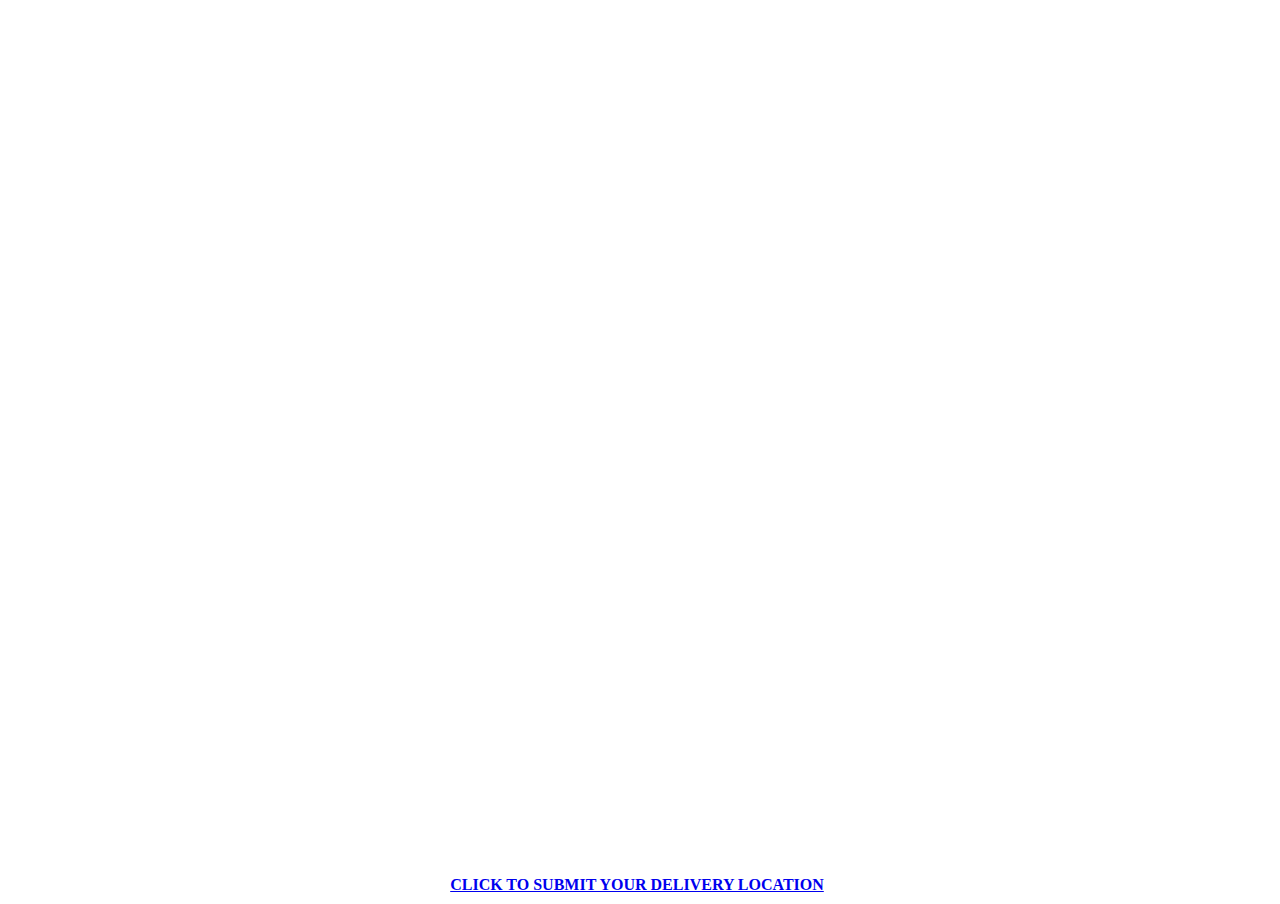
<file: index.html>
<!DOCTYPE html>
<html lang="en">
<head>
    <meta charset="UTF-8">
    <meta name="viewport" content="width=device-width, initial-scale=1.0">
    <title>Royal Caleb</title>
    <link rel="icon" href="favicon.ico" type="image/x-icon">
    <style>
        html, body {
            height: 100%;
            margin: 0;
            padding: 0;
        }

        .iframe-container {
            width: 100%;
            height: 100%;
        }

        iframe {
            width: 100%;
            height: 100%;
            border: none; /* Optional: Remove iframe border */
        }

        div.fixed {
  position: fixed;
  bottom: 0;
  right: 0;
  width: 100%;
  height: 25px;
  background-color: white;
  border: 3px solid white;

  /* Center the paragraph both horizontally and vertically */
  display: flex;
  justify-content: center;
  align-items: center;

}

div.fixed p {
  /* Additional styling for the paragraph */
  text-align: center; /* Center the text horizontally */
  margin: 0; /* Remove default margin for the paragraph */
  color: #16A34A;
}
    </style>

    <script async src="https://pagead2.googlesyndication.com/pagead/js/adsbygoogle.js?client=ca-pub-3106356182336547"
         crossorigin="anonymous"></script>

         <!-- Meta Pixel Code -->
         <script>
         !function(f,b,e,v,n,t,s)
         {if(f.fbq)return;n=f.fbq=function(){n.callMethod?
         n.callMethod.apply(n,arguments):n.queue.push(arguments)};
         if(!f._fbq)f._fbq=n;n.push=n;n.loaded=!0;n.version='2.0';
         n.queue=[];t=b.createElement(e);t.async=!0;
         t.src=v;s=b.getElementsByTagName(e)[0];
         s.parentNode.insertBefore(t,s)}(window, document,'script',
         'https://connect.facebook.net/en_US/fbevents.js');
         fbq('init', '2294078357617262');
         fbq('track', 'PageView');
         </script>
         <noscript><img height="1" width="1" style="display:none"
         src="https://www.facebook.com/tr?id=2294078357617262&ev=PageView&noscript=1"
         /></noscript>
         <!-- End Meta Pixel Code -->

         
</head>
<body>
  <!--  <h1>Enter Your Special Code</h1>

    <form id="authentication-form">
        <input type="text" id="special-code" placeholder="Special Code">
        <button type="button" id="submit-button">Submit</button>
    </form>

    <script>
        // Replace this array with your list of special codes
        let specialCodes = ['code1', 'code2', 'code3'];

        const submitButton = document.getElementById("submit-button");
        const specialCodeInput = document.getElementById("special-code");

        submitButton.addEventListener("click", function () {
            const enteredCode = specialCodeInput.value.trim();

            if (specialCodes.includes(enteredCode)) {
                // Remove the used code from the array
                specialCodes = specialCodes.filter(code => code !== enteredCode);

                // Redirect to the ticket generation page
                window.location.href = "ticketgenerator.html";
            } else {
                alert("Invalid special code. Please try again.");
            }
        });
    </script>
-->

<div class="iframe-container">
    <iframe src="https://store1301.store.link/"></iframe>
    <div class="fixed">
      <p><b><a href="map.html">CLICK TO SUBMIT YOUR DELIVERY LOCATION</a></b></p>
    </div>
</div>

</body>
</html>
</file>
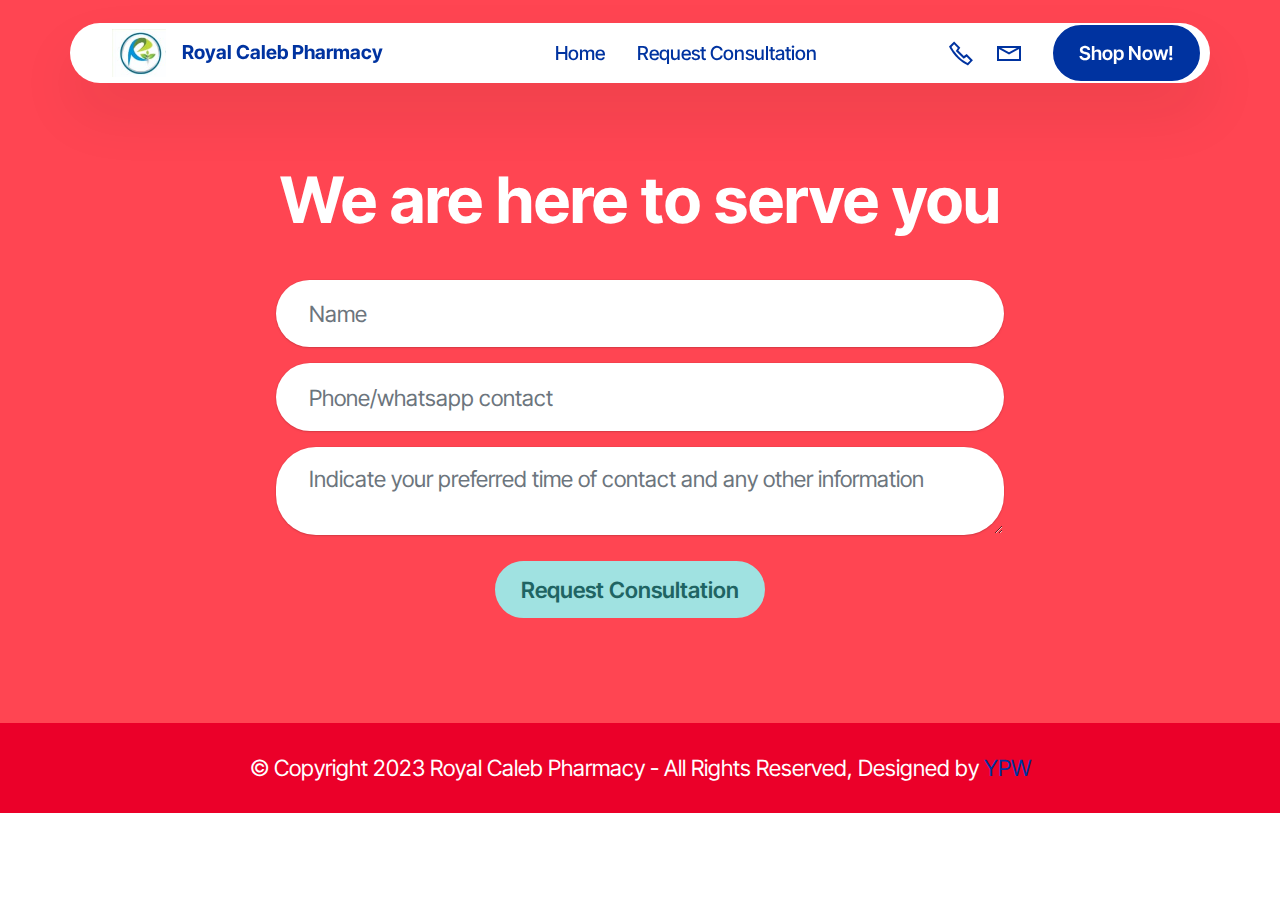
<file: consultation.html>
<!DOCTYPE html>
<html  >
<head>
  <!-- Joomla.Worpress.combinator -->
  <meta charset="UTF-8">
  <meta http-equiv="X-UA-Compatible" content="IE=edge">
  <meta name="generator" content="Mobirise v5.9.4, mobirise.com">
  <meta name="viewport" content="width=device-width, initial-scale=1, minimum-scale=1">
  <link rel="shortcut icon" href="assets/images/img-20231010-wa0003-96x84.jpg" type="image/x-icon">
  <meta name="description" content="">


  <title>Consulation</title>
  <link rel="stylesheet" href="assets/web/assets/mobirise-icons2/mobirise2.css">
  <link rel="stylesheet" href="assets/bootstrap/css/bootstrap.min.css">
  <link rel="stylesheet" href="assets/bootstrap/css/bootstrap-grid.min.css">
  <link rel="stylesheet" href="assets/bootstrap/css/bootstrap-reboot.min.css">
  <link rel="stylesheet" href="assets/dropdown/css/style.css">
  <link rel="stylesheet" href="assets/theme/css/style.css">
  <link rel="preload" href="https://fonts.googleapis.com/css?family=Inter+Tight:100,200,300,400,500,600,700,800,900,100i,200i,300i,400i,500i,600i,700i,800i,900i&display=swap" as="style" onload="this.onload=null;this.rel='stylesheet'">
  <noscript><link rel="stylesheet" href="https://fonts.googleapis.com/css?family=Inter+Tight:100,200,300,400,500,600,700,800,900,100i,200i,300i,400i,500i,600i,700i,800i,900i&display=swap"></noscript>
  <link rel="preload" as="style" href="assets/mobirise/css/mbr-additional.css"><link rel="stylesheet" href="assets/mobirise/css/mbr-additional.css" type="text/css">

  <!-- Meta Pixel Code -->
  <script>
  !function(f,b,e,v,n,t,s)
  {if(f.fbq)return;n=f.fbq=function(){n.callMethod?
  n.callMethod.apply(n,arguments):n.queue.push(arguments)};
  if(!f._fbq)f._fbq=n;n.push=n;n.loaded=!0;n.version='2.0';
  n.queue=[];t=b.createElement(e);t.async=!0;
  t.src=v;s=b.getElementsByTagName(e)[0];
  s.parentNode.insertBefore(t,s)}(window, document,'script',
  'https://connect.facebook.net/en_US/fbevents.js');
  fbq('init', '2294078357617262');
  fbq('track', 'PageView');
  </script>
  <noscript><img height="1" width="1" style="display:none"
  src="https://www.facebook.com/tr?id=2294078357617262&ev=PageView&noscript=1"
  /></noscript>
  <!-- End Meta Pixel Code -->



</head>
<body>

  <section data-bs-version="5.1" class="menu menu2 cid-tShwisQ7v4" once="menu" id="menu02-5">


	<nav class="navbar navbar-dropdown navbar-fixed-top navbar-expand-lg">
		<div class="container" style="height:60px">
			<div class="navbar-brand">
				<span class="navbar-logo">
					<a href="index.html#top">
						<img src="assets/images/img-20231010-wa0003-96x84.jpg" alt="my badge" style="height: 3rem;">
					</a>
				</span>
				<span class="navbar-caption-wrap"><a class="navbar-caption text-primary display-4" href="home.html">Royal Caleb Pharmacy</a></span>
			</div>
			<button class="navbar-toggler" type="button" data-toggle="collapse" data-bs-toggle="collapse" data-target="#navbarSupportedContent" data-bs-target="#navbarSupportedContent" aria-controls="navbarNavAltMarkup" aria-expanded="false" aria-label="Toggle navigation">
				<div class="hamburger">
					<span></span>
					<span></span>
					<span></span>
					<span></span>
				</div>
			</button>
			<div class="collapse navbar-collapse" id="navbarSupportedContent">
				<ul class="navbar-nav nav-dropdown" data-app-modern-menu="true"><li class="nav-item">
						<a class="nav-link link text-primary display-4" href=""></a>
					</li>
					<li class="nav-item">
						<a class="nav-link link text-primary display-4" href="home.html" aria-expanded="false">Home</a>
					</li>
					<li class="nav-item">
						<a class="nav-link link text-primary display-4" href="consultation.html">Request Consultation</a>
					</li></ul>
				<div class="icons-menu">
					<a class="iconfont-wrapper" href="tel:+233322001983">
						<span class="p-2 mbr-iconfont mobi-mbri-phone mobi-mbri"></span>
					</a>
					<a class="iconfont-wrapper" href="mailto:pharm.royalcaleb@gmail.com">
						<span class="p-2 mbr-iconfont mobi-mbri-letter mobi-mbri"></span>
					</a>


				</div>
				<div class="navbar-buttons mbr-section-btn"><a class="btn btn-primary display-4" href="index.html"> Shop Now!</a></div>
			</div>
		</div>
	</nav>
</section>

<section data-bs-version="5.1" class="form5 cid-tSzkXhdKOU" id="form02-6">
<br><br><br>

    <div class="container">
        <div class="mbr-section-head mb-5">
            <h3 class="mbr-section-title mbr-fonts-style align-center mb-0 display-2"><strong>We are here to serve you</strong></h3>

        </div>
        <div class="row justify-content-center mt-4">
            <div class="col-lg-8 mx-auto mbr-form" data-form-type="formoid">
                <form action="https://mobirise.eu/" method="POST" class="mbr-form form-with-styler" data-form-title="Form Name"><input type="hidden" name="email" data-form-email="true" value="WInAfp8N2MJDbP7/M549qzSPYyPz9m8L3325ntb8Bbl+WzRrrtFrbEe4Yty22iq18V58Z/RVvj7ty8PFYllrEaBhqSZ8laVe9ZdY23ahWE5LCsEuKvJLSYqPEIgmFRe4">
                    <div class="row">
                        <div hidden="hidden" data-form-alert="" class="alert alert-success col-12">Thanks for filling out the form, we will get in contact shortly!</div>
                        <div hidden="hidden" data-form-alert-danger="" class="alert alert-danger col-12">
                            Oops...! some problem!
                        </div>
                    </div>
                    <div class="dragArea row">
                        <div class="col-md col-sm-12 form-group mb-3" data-for="name">
                            <input type="text" name="name" placeholder="Name" data-form-field="name" class="form-control" value="" id="name-form02-6">
                        </div>

                        <div class="col-12 form-group mb-3" data-for="phone">
                            <input type="tel" name="phone" placeholder="Phone/whatsapp contact" data-form-field="phone" class="form-control" value="" id="phone-form02-6">
                        </div>
                        <div class="col-12 form-group mb-3" data-for="textarea">
                            <textarea name="textarea" placeholder="Indicate your preferred time of contact and any other information" data-form-field="textarea" class="form-control" id="textarea-form02-6"></textarea>
                        </div>
                        <div class="col-lg-12 col-md-12 col-sm-12 align-center mbr-section-btn"><button type="submit" class="btn btn-warning display-7">Request Consultation</button></div>
                    </div>
                </form>
            </div>
        </div>
    </div>
</section>

<section data-bs-version="5.1" class="footer4 cid-tSEtF8HZaX" once="footers" id="footer04-e">





    <div class="container">
        <div class="media-container-row align-center mbr-white">
            <div class="col-12">
                <p class="mbr-text mb-0 mbr-fonts-style display-7">
                    © Copyright 2023 Royal Caleb Pharmacy - All Rights Reserved, Designed by <a href="https://yourprofessionalwebsite.com" class="text-primary">YPW</a></p>
            </div>
        </div>
    </div>
</section><section class="display-7" style="padding: 0;align-items: center;justify-content: center;flex-wrap: wrap;    align-content: center;display: flex;position: relative;height: 0.1rem;"><a href="consultation.html" style="flex: 1 1;height: 0.1rem;position: absolute;width: 100%;z-index: 1;"><img alt="" style="height: 0.1rem;" src="[data-uri]"></a><p style="margin: 0;text-align: center;" class="display-7">&#8204;</p><a style="z-index:1" href="consultation.html"></a></section><script src="assets/bootstrap/js/bootstrap.bundle.min.js"></script>  <script src="assets/smoothscroll/smooth-scroll.js"></script>  <script src="assets/ytplayer/index.js"></script>  <script src="assets/dropdown/js/navbar-dropdown.js"></script>  <script src="assets/theme/js/script.js"></script>  <script src="assets/formoid/formoid.min.js"></script>


</body>
</html>
</file>
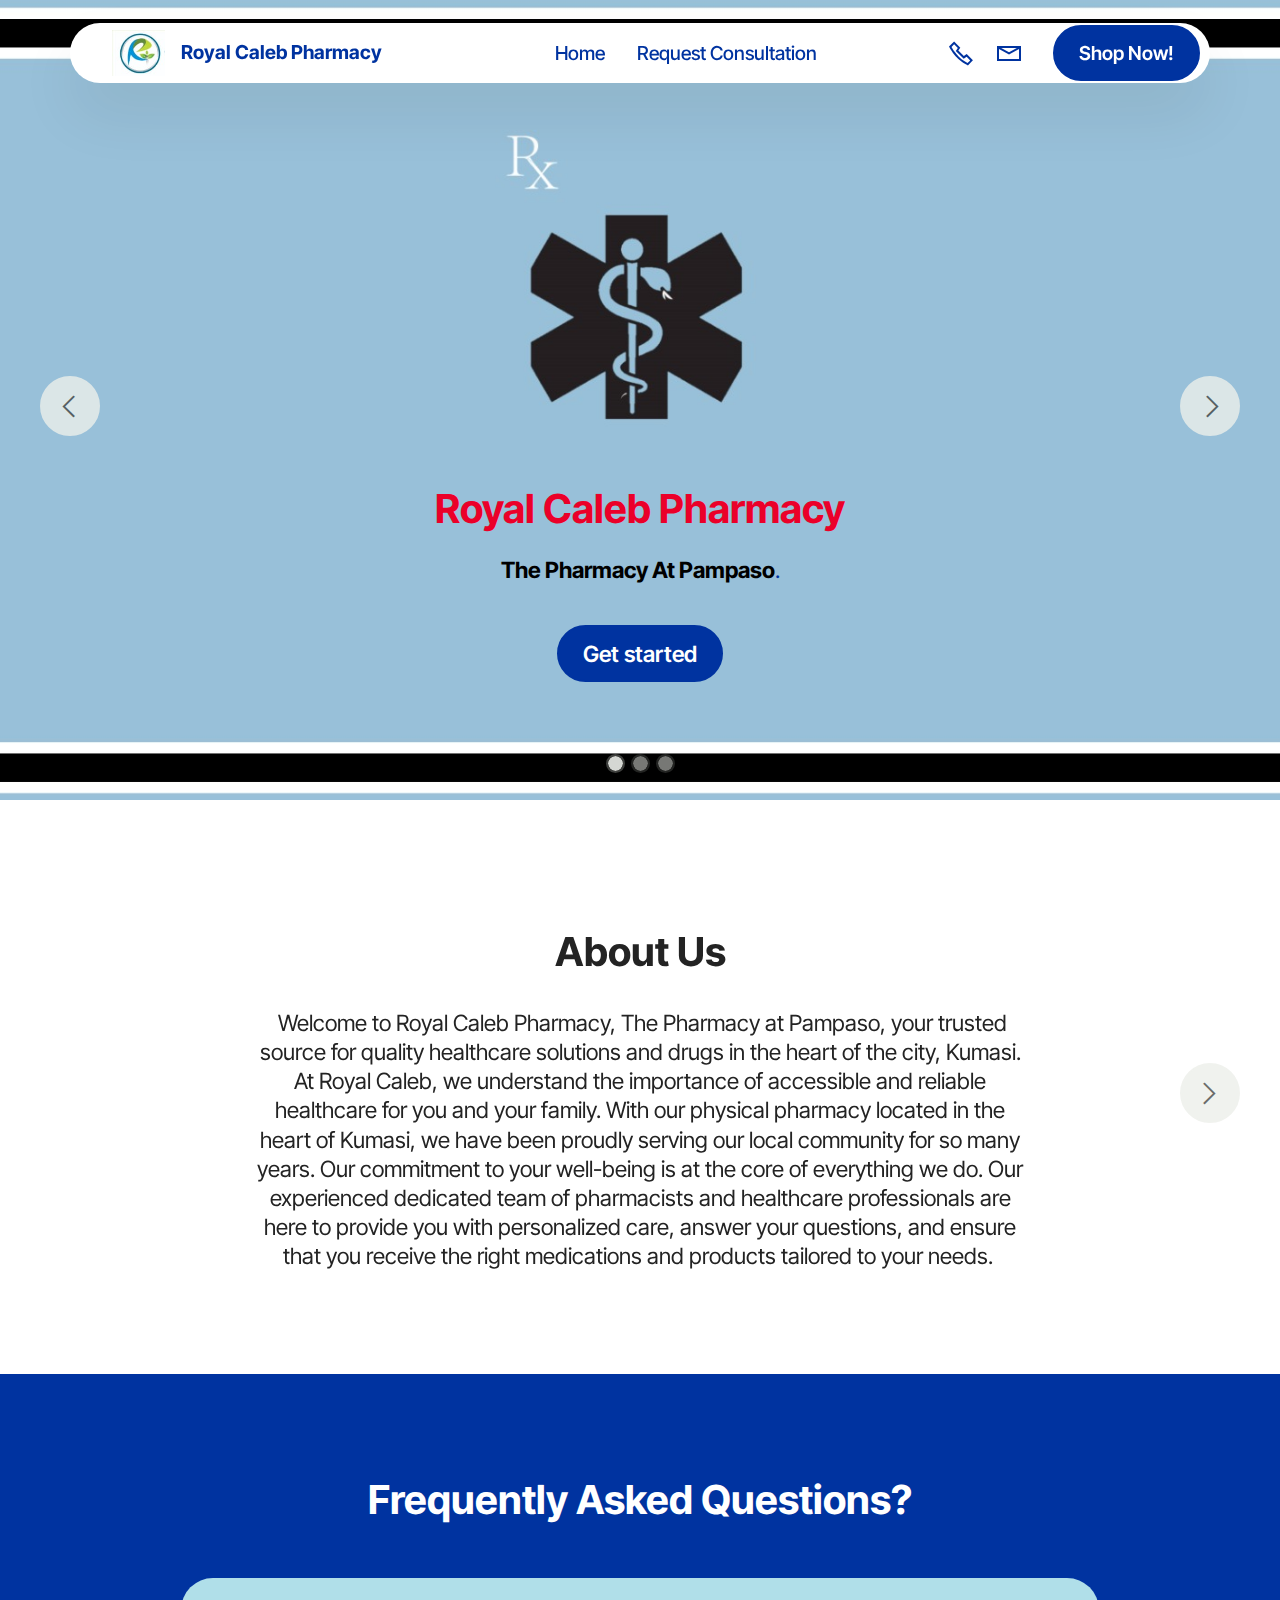
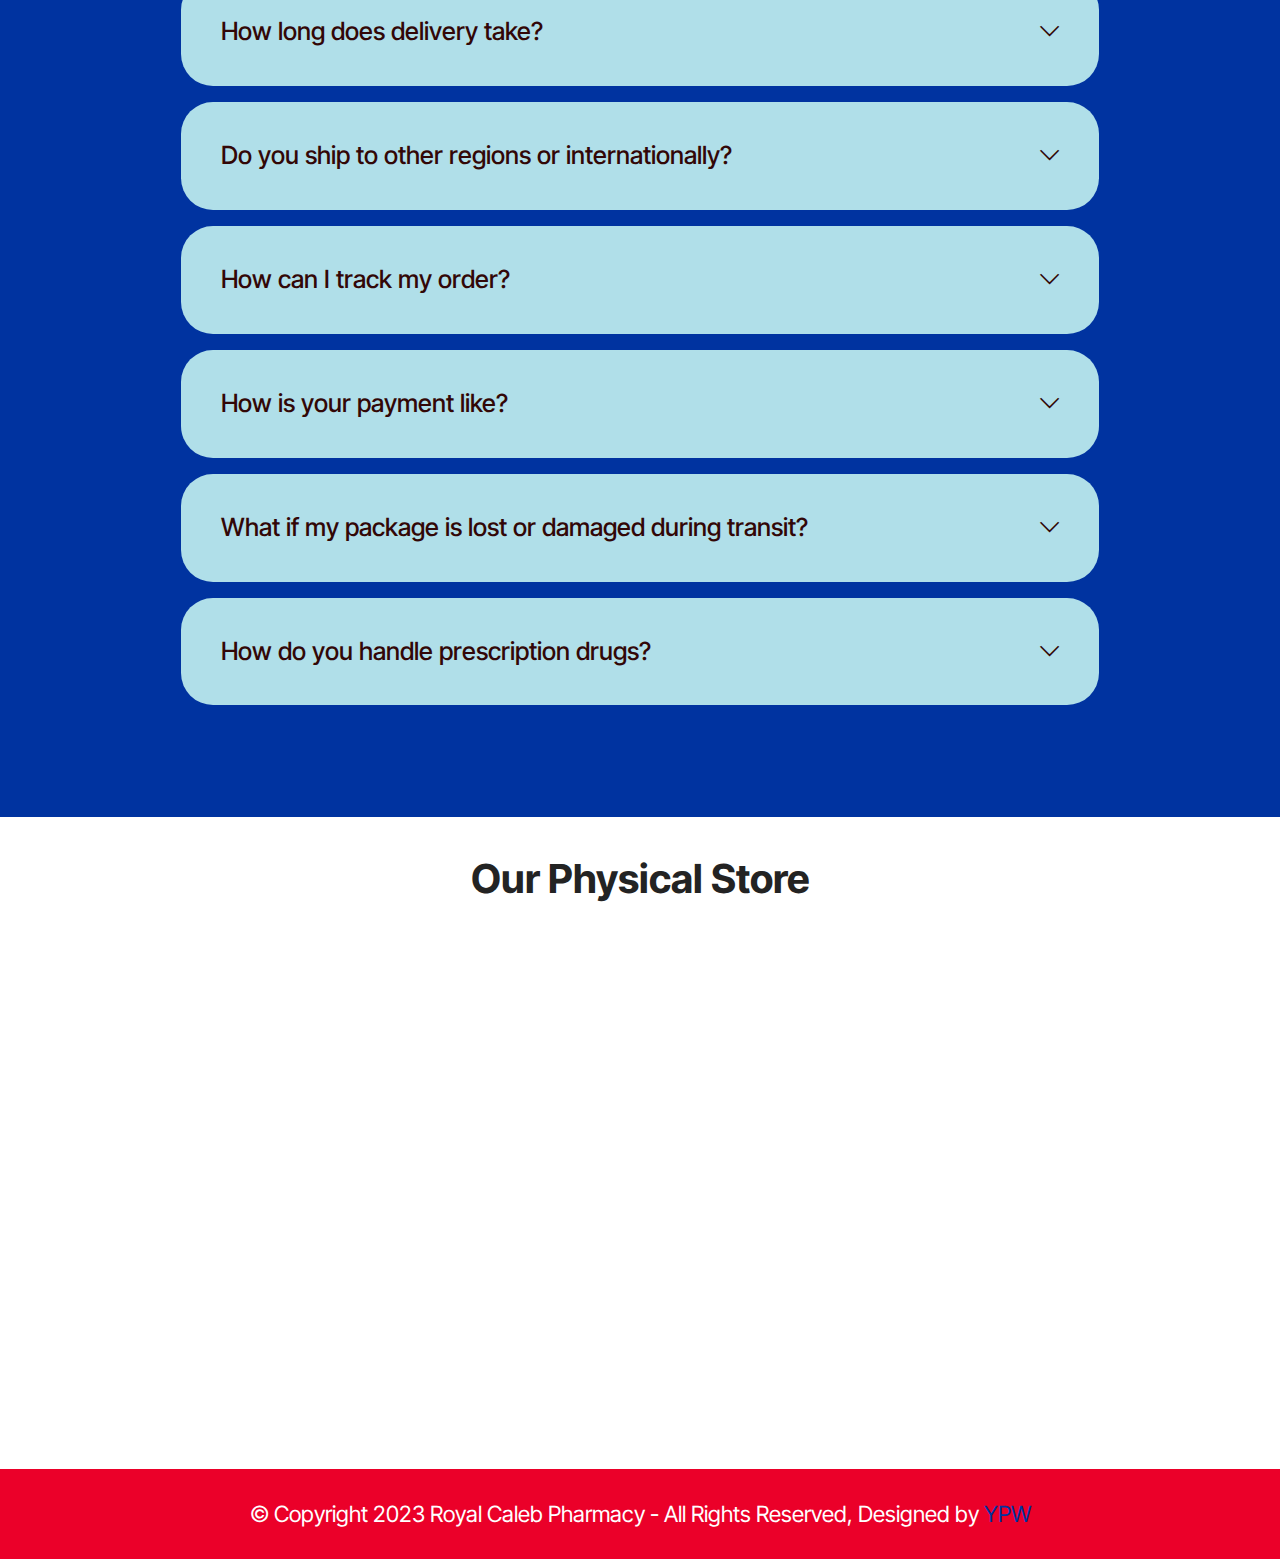
<file: home.html>
<!DOCTYPE html>
<html  >
<head>
  <!-- pointer.pointer.google-fork-lift-navigation.p -->
  <meta charset="UTF-8">
  <meta http-equiv="X-UA-Compatible" content="IE=edge">
  <meta name="generator" content="Mobirise v5.9.4, mobirise.com">
  <meta name="viewport" content="width=device-width, initial-scale=1, minimum-scale=1">
  <link rel="shortcut icon" href="assets/images/img-20231010-wa0003-96x84.jpg" type="image/x-icon">
  <meta name="description" content="">


  <title>Home</title>
  <link rel="stylesheet" href="assets/web/assets/mobirise-icons2/mobirise2.css">
  <link rel="stylesheet" href="assets/bootstrap/css/bootstrap.min.css">
  <link rel="stylesheet" href="assets/bootstrap/css/bootstrap-grid.min.css">
  <link rel="stylesheet" href="assets/bootstrap/css/bootstrap-reboot.min.css">
  <link rel="stylesheet" href="assets/dropdown/css/style.css">
  <link rel="stylesheet" href="assets/theme/css/style.css">
  <link rel="preload" href="https://fonts.googleapis.com/css?family=Inter+Tight:100,200,300,400,500,600,700,800,900,100i,200i,300i,400i,500i,600i,700i,800i,900i&display=swap" as="style" onload="this.onload=null;this.rel='stylesheet'">
  <noscript><link rel="stylesheet" href="https://fonts.googleapis.com/css?family=Inter+Tight:100,200,300,400,500,600,700,800,900,100i,200i,300i,400i,500i,600i,700i,800i,900i&display=swap"></noscript>
  <link rel="preload" as="style" href="assets/mobirise/css/mbr-additional.css"><link rel="stylesheet" href="assets/mobirise/css/mbr-additional.css" type="text/css">


  <!-- Meta Pixel Code -->
  <script>
  !function(f,b,e,v,n,t,s)
  {if(f.fbq)return;n=f.fbq=function(){n.callMethod?
  n.callMethod.apply(n,arguments):n.queue.push(arguments)};
  if(!f._fbq)f._fbq=n;n.push=n;n.loaded=!0;n.version='2.0';
  n.queue=[];t=b.createElement(e);t.async=!0;
  t.src=v;s=b.getElementsByTagName(e)[0];
  s.parentNode.insertBefore(t,s)}(window, document,'script',
  'https://connect.facebook.net/en_US/fbevents.js');
  fbq('init', '2294078357617262');
  fbq('track', 'PageView');
  </script>
  <noscript><img height="1" width="1" style="display:none"
  src="https://www.facebook.com/tr?id=2294078357617262&ev=PageView&noscript=1"
  /></noscript>
  <!-- End Meta Pixel Code -->


</head>
<body>

  <section data-bs-version="5.1" class="menu menu2 cid-tShwisQ7v4" once="menu" id="menu02-0">


	<nav class="navbar navbar-dropdown navbar-fixed-top navbar-expand-lg" >
		<div class="container" style="height:60px">
			<div class="navbar-brand">
				<span class="navbar-logo">
					<a href="home.html">
						<img src="assets/images/img-20231010-wa0003-96x84.jpg" alt="my badge" style="height: 2.9rem;">
					</a>
				</span>
				<span class="navbar-caption-wrap"><a class="navbar-caption text-primary display-4" href="home.html">Royal Caleb Pharmacy</a></span>
			</div>
			<button class="navbar-toggler" type="button" data-toggle="collapse" data-bs-toggle="collapse" data-target="#navbarSupportedContent" data-bs-target="#navbarSupportedContent" aria-controls="navbarNavAltMarkup" aria-expanded="false" aria-label="Toggle navigation">
				<div class="hamburger">
					<span></span>
					<span></span>
					<span></span>
					<span></span>
				</div>
			</button>
			<div class="collapse navbar-collapse" id="navbarSupportedContent">
				<ul class="navbar-nav nav-dropdown" data-app-modern-menu="true"><li class="nav-item">
						<a class="nav-link link text-primary display-4" href="https://mobiri.se"></a>
					</li>
					<li class="nav-item">
						<a class="nav-link link text-primary display-4" href="home.html" aria-expanded="false">Home</a>
					</li>
					<li class="nav-item">
						<a class="nav-link link text-primary display-4" href="consultation.html">Request Consultation</a>
					</li></ul>
				<div class="icons-menu">
					<a class="iconfont-wrapper" href="tel:+233322001983">
						<span class="p-2 mbr-iconfont mobi-mbri-phone mobi-mbri"></span>
					</a>
					<a class="iconfont-wrapper" href="mailto:pharm.royalcaleb@gmail.com">
						<span class="p-2 mbr-iconfont mobi-mbri-letter mobi-mbri"></span>
					</a>


				</div>
				<div class="navbar-buttons mbr-section-btn"><a class="btn btn-primary display-4" href="index.html"> Shop Now!</a></div>
			</div>
		</div>
	</nav>
</section>

<section data-bs-version="5.1" class="slider3 cid-tShwq2lwBP" id="slider03-1">

    <div class="carousel slide" id="tSEvQqowWb" data-ride="carousel" data-bs-ride="carousel" data-interval="4000" data-bs-interval="4000">
        <ol class="carousel-indicators">
            <li data-slide-to="0" data-bs-slide-to="0" class="active" data-target="#tSEvQqowWb" data-bs-target="#tSEvQqowWb"></li><li data-slide-to="1" data-bs-slide-to="1" class="" data-target="#tSEvQqowWb" data-bs-target="#tSEvQqowWb"></li><li data-slide-to="2" data-bs-slide-to="2" class="" data-target="#tSEvQqowWb" data-bs-target="#tSEvQqowWb"></li>


        </ol>
        <div class="carousel-inner">
            <div class="carousel-item slider-image item active">
                <div class="item-wrapper">
                  <!--  <img class="d-block w-100" src="assets/images/pexels-tanya-nova-4371873-3-1800x1196.jpg" alt="shopify" data-slide-to="1" data-bs-slide-to="1"> -->
                    <img class="d-block w-100" src="pampasobanner.jpg" alt="shopify" data-slide-to="1" data-bs-slide-to="1">
                    <div class="carousel-caption">
                        <h5 class="mbr-section-subtitle mbr-fonts-style mb-3 display-5"><strong>Royal Caleb Pharmacy</strong></h5>
                        <p class="mbr-section-text mbr-fonts-style mb-4 display-7"><strong style="color:black">The Pharmacy At Pampaso</strong>.</p>
                        <div class="mbr-section-btn mb-5"><a class="btn btn-primary display-7" href="index.html">Get started</a></div>
                    </div>
                </div>
            </div>
            <div class="carousel-item slider-image item">
                <div class="item-wrapper">
                  <!--  <img class="d-block w-100" src="assets/images/pexels-miguel-padrin-806427-1980x1316.jpg" alt="shopify" data-slide-to="2" data-bs-slide-to="2"> -->
                    <img class="d-block w-100" src="pampasobanner.jpg" alt="shopify" data-slide-to="2" data-bs-slide-to="2">
                    <div class="carousel-caption">
                        <h5 class="mbr-section-subtitle mbr-fonts-style mb-3 display-5"><strong>Royal Caleb Pharmacy</strong></h5>
                        <p class="mbr-section-text mbr-fonts-style mb-4 display-7"><strong style="color:black">The City's Choice Pharmacy, Where Health matters the most..</strong></p>
                        <div class="mbr-section-btn mb-5"><a class="btn btn-primary display-7" href="index.html">Get started</a></div>
                    </div>
                </div>
            </div><div class="carousel-item slider-image item">
                <div class="item-wrapper">
                    <!--<img class="d-block w-100" src="assets/images/pexels-anna-shvets-3683046-1980x1320.jpg" alt="googler" data-slide-to="3" data-bs-slide-to="3"> -->
                    <img class="d-block w-100" src="pampasobanner.jpg" alt="googler" data-slide-to="3" data-bs-slide-to="3">
                    <div class="carousel-caption">
                        <h5 class="mbr-section-subtitle mbr-fonts-style mb-3 display-5"><strong>Royal Caleb Pharmacy</strong></h5>
                        <p class="mbr-section-text mbr-fonts-style mb-4 display-7"><strong style="color:black">Your trusted community pharmacy located in the Central Business District, serving you at your convenience</strong></p>
                        <div class="mbr-section-btn mb-5"><a class="btn btn-primary display-7" href="index.html">Get started</a></div>
                    </div>
                </div>
            </div>

        </div>
        <a class="carousel-control carousel-control-prev" role="button" data-slide="prev" data-bs-slide="prev" href="#tSEvQqowWb">
            <span class="mobi-mbri mobi-mbri-arrow-prev" aria-hidden="true"></span>
            <span class="sr-only visually-hidden">Previous</span>
        </a>
        <a class="carousel-control carousel-control-next" role="button" data-slide="next" data-bs-slide="next" href="#tSEvQqowWb">
            <span class="mobi-mbri mobi-mbri-arrow-next" aria-hidden="true"></span>
            <span class="sr-only visually-hidden">Next</span>
        </a>
    </div>
</section>

<section data-bs-version="5.1" class="slider2 mbr-embla cid-tSiQg5ZecF" id="slider02-4">





	<div class="position-relative text-center">


		<div class="embla" data-skip-snaps="true" data-align="center" data-auto-play-interval="5" data-draggable="true">
			<div class="embla__viewport container-fluid">
				<div class="embla__container">
					<div class="embla__slide slider-image item active" style="margin-left: 10rem; margin-right: 10rem;">
						<div class="user">
							<div class="user_image">
								<div class="item-wrapper position-relative">
									<!--<img src="assets/images/mbr-1920x1285.jpg" alt="jekyll builder" data-slide-to="0" data-bs-slide-to="0"> -->
								</div>
							</div>
							<div class="user_text mb-4">
								<p class="mbr-fonts-style display-5">
									<strong>About Us</strong>
								</p>
							</div>
							<div class="user_name mbr-fonts-style mb-2 display-7">&nbsp;Welcome to Royal Caleb Pharmacy, The Pharmacy at Pampaso, your trusted source for quality healthcare solutions and drugs in the heart of the city, Kumasi. At Royal Caleb, we understand the importance of accessible and reliable healthcare for you and your family. With our physical pharmacy located in the heart of Kumasi, we have been proudly serving our local community for so many years. Our commitment to your well-being is at the core of everything we do. Our experienced dedicated team of pharmacists and healthcare professionals are here to provide you with personalized care, answer your questions, and ensure that you receive the right medications and products tailored to your needs.&nbsp;</div>

						</div>
					</div>
					<div class="embla__slide slider-image item" style="margin-left: 10rem; margin-right: 10rem;">
						<div class="user">
							<div class="user_image">
								<div class="item-wrapper position-relative">
									<!--<img src="assets/images/pexels-ray-piedra-2720447-1600x1067.jpg" alt="wordpress" data-slide-to="1" data-bs-slide-to="1">-->
								</div>
							</div>
							<div class="user_text mb-4">
								<p class="mbr-fonts-style display-5">
									<strong>
										Your convenience matters
									</strong>
								</p>
							</div>
							<div class="user_name mbr-fonts-style mb-2 display-7">In addition to our physical store, we have expanded our services to offer you the convenience of shopping for your healthcare essentials online through our e-commerce store. Our easy-to-navigate online store provides a wide range of pharmaceuticals, over-the counter products, cosmetics, and healthcare accessories. Whether you prefer the in-person experience or the convenience of online shopping, we have you covered.&nbsp;</div>

						</div>
					</div><div class="embla__slide slider-image item" style="margin-left: 10rem; margin-right: 10rem;">
						<div class="user">
							<div class="user_image">
								<div class="item-wrapper position-relative">
								<!--	<img src="pampaso-mission.jpg" alt="Joomla" data-slide-to="2" data-bs-slide-to="2"> -->
								</div>
							</div>
							<div class="user_text mb-4">
								<p class="mbr-fonts-style display-5">
									<strong>
										Our Mission
									</strong>
								</p>
							</div>
							<div class="user_name mbr-fonts-style mb-2 display-7">&nbsp;Our mission is to empower our community with access to top-quality medications and healthcare products. We are dedicated to promoting your health and well-being by providing expert advice, exceptional service, and a wide selection of products to meet your healthcare needs.&nbsp;</div>

						</div>
					</div><div class="embla__slide slider-image item" style="margin-left: 10rem; margin-right: 10rem;">
						<div class="user">
							<div class="user_image">
								<div class="item-wrapper position-relative">
									<!--<img src="assets/images/pexels-pixabay-208512-1600x1067.jpg" alt="Wordpress" data-slide-to="4" data-bs-slide-to="4">-->
								</div>
							</div>
							<div class="user_text mb-4">
								<p class="mbr-fonts-style display-5">
									<strong>
									Why Choose Us
									</strong>
								</p>
							</div>
							<div class="user_name mbr-fonts-style mb-2 display-7">All our products are sourced from reputable suppliers to ensure safety and efficacy. Our knowledgeable pharmacists are always ready to provide personalized advice and answer your health-related questions. In addition, you get the convenience of ordering online and having your products delivered to your doorstep, or visit our physical store for a personal touch.&nbsp;</div>

						</div>
					</div>

				</div>
			</div>
			<button class="embla__button embla__button--prev">
				<span class="mobi-mbri mobi-mbri-arrow-prev mbr-iconfont" aria-hidden="true"></span>
				<span class="sr-only visually-hidden visually-hidden visually-hidden">Previous</span>
			</button>
			<button class="embla__button embla__button--next">
				<span class="mobi-mbri mobi-mbri-arrow-next mbr-iconfont" aria-hidden="true"></span>
				<span class="sr-only visually-hidden visually-hidden visually-hidden">Next</span>
			</button>
		</div>
	</div>
</section>

<section data-bs-version="5.1" class="list1 cid-tSzoZqbvi9" id="list01-7">


	<div class="container">
		<div class="row justify-content-center">
			<div class="col-12 col-md-12 col-lg-10 m-auto">
				<div class="content">
					<div class="mbr-section-head align-left mb-5">

						<h3 class="mbr-section-title mb-2 mbr-fonts-style display-5"><strong>Frequently Asked Questions?</strong>
						</h3>
					</div>
					<div id="bootstrap-accordion_6" class="panel-group accordionStyles accordion" role="tablist" aria-multiselectable="true">
						<div class="card mb-3">
							<div class="card-header" role="tab" id="headingOne">
								<a role="button" class="panel-title collapsed" data-toggle="collapse" data-bs-toggle="collapse" data-core="" href="#collapse1_6" aria-expanded="false" aria-controls="collapse1">
									<h6 class="panel-title-edit mbr-semibold mbr-fonts-style mb-0 display-5" style="font-size:25px">How long does delivery take?
									</h6>
									<span class="sign mbr-iconfont mobi-mbri-arrow-down"></span>
								</a>
							</div>
							<div id="collapse1_6" class="panel-collapse noScroll collapse" role="tabpanel" aria-labelledby="headingOne" data-parent="#accordion" data-bs-parent="#bootstrap-accordion_6">
								<div class="panel-body">
									<p class="mbr-fonts-style panel-text display-7">If you are within Kumasi or Ashanti Region, delivery will commence as soon as you place your order, unless you purchase out of working hours, in which case delivery will commence the next working day. The delivery time will depend on the distance you are away from our physical store. On our store page, after placing your order, click to submit your delivery location. Your distance from our store will be estimated in miles for you, and an estimated delivery cost will also be estimated for you.&nbsp;</p>
								</div>
							</div>
						</div>
						<div class="card mb-3">
							<div class="card-header" role="tab" id="headingOne">
								<a role="button" class="panel-title collapsed" data-toggle="collapse" data-bs-toggle="collapse" data-core="" href="#collapse2_6" aria-expanded="false" aria-controls="collapse2">
									<h6 class="panel-title-edit mbr-semibold mbr-fonts-style mb-0 display-5" style="font-size:25px">Do you ship to other regions or internationally?
									</h6>
									<span class="sign mbr-iconfont mobi-mbri-arrow-down"></span>
								</a>
							</div>
							<div id="collapse2_6" class="panel-collapse noScroll collapse" role="tabpanel" aria-labelledby="headingOne" data-parent="#accordion" data-bs-parent="#bootstrap-accordion_6">
								<div class="panel-body">
									<p class="mbr-fonts-style panel-text display-7">
										Yes we do offer delivery/shipping out of our city or region. Incase you order out of Kumasi, we will contact you and make arrangements on how you may get your order. We do not offer delivery estimates on our site for shipping out of Kumasi, we will discuss those with you, and customize the cost to suit your budget.&nbsp;</p>
								</div>
							</div>
						</div>
						<div class="card mb-3">
							<div class="card-header" role="tab" id="headingOne">
								<a role="button" class="panel-title collapsed" data-toggle="collapse" data-bs-toggle="collapse" data-core="" href="#collapse3_6" aria-expanded="false" aria-controls="collapse3">
									<h6 class="panel-title-edit mbr-semibold mbr-fonts-style mb-0 display-5" style="font-size:25px">How can I track my order?
									</h6>
									<span class="sign mbr-iconfont mobi-mbri-arrow-down"></span>
								</a>
							</div>
							<div id="collapse3_6" class="panel-collapse noScroll collapse" role="tabpanel" aria-labelledby="headingOne" data-parent="#accordion" data-bs-parent="#bootstrap-accordion_6">
								<div class="panel-body">
									<p class="mbr-fonts-style panel-text display-7">
										We offer a very personalized online shopping experience, that is why we receive your order in whatsApp, so you can chat with the salesperson in real time. At any time when your order, you can always send a whatsApp to find out your delivery status.&nbsp;</p>
								</div>
							</div>
						</div>
						<div class="card mb-3">
							<div class="card-header" role="tab" id="headingOne">
								<a role="button" class="panel-title collapsed" data-toggle="collapse" data-bs-toggle="collapse" data-core="" href="#collapse4_6" aria-expanded="false" aria-controls="collapse4">
									<h6 class="panel-title-edit mbr-semibold mbr-fonts-style mb-0 display-5" style="font-size:25px">How is your payment like?
									</h6>
									<span class="sign mbr-iconfont mobi-mbri-arrow-down"></span>
								</a>
							</div>
							<div id="collapse4_6" class="panel-collapse noScroll collapse" role="tabpanel" aria-labelledby="headingOne" data-parent="#accordion" data-bs-parent="#bootstrap-accordion_6">
								<div class="panel-body">
									<p class="mbr-fonts-style panel-text display-7">
										For known customers, we may offer payment on delivery. Where a customer is new to our brand, we request payment through any of our payment channels before order processing.&nbsp;</p>
								</div>
							</div>
						</div>
						<div class="card mb-3">
							<div class="card-header" role="tab" id="headingOne">
								<a role="button" class="panel-title collapsed" data-toggle="collapse" data-bs-toggle="collapse" data-core="" href="#collapse5_6" aria-expanded="false" aria-controls="collapse5">
									<h6 class="panel-title-edit mbr-semibold mbr-fonts-style mb-0 display-5" style="font-size:25px">What if my package is lost or damaged during transit?
									</h6>
									<span class="sign mbr-iconfont mobi-mbri-arrow-down"></span>
								</a>
							</div>
							<div id="collapse5_6" class="panel-collapse noScroll collapse" role="tabpanel" aria-labelledby="headingOne" data-parent="#accordion" data-bs-parent="#bootstrap-accordion_6">
								<div class="panel-body">
									<p class="mbr-fonts-style panel-text display-7">
										Customers bear no cost in a situation their package do not reach them, both the item cost and delivery cost will be refunded where the customer has already made payment. Where the package or item is defective or not as specified by customer, we will arrange for the return and the refund will be made.&nbsp;</p>
								</div>
							</div>
						</div>
						<div class="card mb-3">
							<div class="card-header" role="tab" id="headingOne">
								<a role="button" class="panel-title collapsed" data-toggle="collapse" data-bs-toggle="collapse" data-core="" href="#collapse6_6" aria-expanded="false" aria-controls="collapse6">
									<h6 class="panel-title-edit mbr-semibold mbr-fonts-style mb-0 display-5" style="font-size:25px">How do you handle prescription drugs?
									</h6>
									<span class="sign mbr-iconfont mobi-mbri-arrow-down"></span>
								</a>
							</div>
							<div id="collapse6_6" class="panel-collapse noScroll collapse" role="tabpanel" aria-labelledby="headingOne" data-parent="#accordion" data-bs-parent="#bootstrap-accordion_6">
								<div class="panel-body">
									<p class="mbr-fonts-style panel-text display-7">We do have most prescription drugs in stock, we however do not display prescription drugs on our online store. In order to be able to purchase prescription drugs, we need to verify that, you indeed have a prescription. On the store page, go to the menu and select prescription drugs, a form will then be opened. On the form, input the necessary details and attach a very clear picture taken with your phone or scanned with a scanner. Our salesperson will then contact you and process your order.&nbsp;</p>
								</div>
							</div>
						</div>
					</div>
				</div>
			</div>
		</div>
	</div>
</section>

<section data-bs-version="5.1" class="map1 cid-tSEuG66ssm" id="map01-f">



	<div class="container">
		<div class="row justify-content-center">
			<div class="col-12 content-head">
				<div class="mbr-section-head mb-5">
					<h3 class="mbr-section-title mbr-fonts-style align-center mb-0 display-5">
						<strong>Our Physical Store</strong></h3>

				</div>
			</div>
		</div>
		<div class="google-map"><iframe frameborder="0" style="border:0" src="https://www.google.com/maps/embed?pb=!1m17!1m12!1m3!1d3962.5949154291857!2d-1.6267539263086745!3d6.696988321125633!2m3!1f0!2f0!3f0!3m2!1i1024!2i768!4f13.1!3m2!1m1!2zNsKwNDEnNDkuMSJOIDHCsDM3JzI3LjAiVw!5e0!3m2!1sen!2sgh!4v1697276244815!5m2!1sen!2sgh" allowfullscreen=""></iframe></div>
	</div>
</section>

<section data-bs-version="5.1" class="footer4 cid-tSEtF8HZaX" once="footers" id="footer04-e">





    <div class="container">
        <div class="media-container-row align-center mbr-white">
            <div class="col-12">
                <p class="mbr-text mb-0 mbr-fonts-style display-7">
                    © Copyright 2023 Royal Caleb Pharmacy - All Rights Reserved, Designed by <a href="https://yourprofessionalwebsite.com" class="text-primary">YPW</a></p>
            </div>
        </div>
    </div>
</section><section class="display-7" style="padding: 0;align-items: center;justify-content: center;flex-wrap: wrap;    align-content: center;display: flex;position: relative;height: 0.1rem;"><a href="home.html" style="flex: 1 1;height: 0.1rem;position: absolute;width: 100%;z-index: 1;"><img alt="" style="height: 0.1rem;" src="[data-uri]"></a><p style="margin: 0;text-align: center;" class="display-7">&#8204;</p><a style="z-index:1" href="home.html"> </a></section><script src="assets/bootstrap/js/bootstrap.bundle.min.js"></script>  <script src="assets/smoothscroll/smooth-scroll.js"></script>  <script src="assets/ytplayer/index.js"></script>  <script src="assets/dropdown/js/navbar-dropdown.js"></script>  <script src="assets/embla/embla.min.js"></script>  <script src="assets/embla/script.js"></script>  <script src="assets/mbr-switch-arrow/mbr-switch-arrow.js"></script>  <script src="assets/theme/js/script.js"></script>


</body>
</html>
</file>
<file: assets/web/assets/mobirise-icons2/mobirise2.css>
@font-face {
  font-family: 'Moririse2';
  font-display: swap;
  src:  url('mobirise2.eot?f2bix4');
  src:  url('mobirise2.eot?f2bix4#iefix') format('embedded-opentype'),
    url('mobirise2.ttf?f2bix4') format('truetype'),
    url('mobirise2.woff?f2bix4') format('woff'),
    url('mobirise2.svg?f2bix4#mobirise2') format('svg');
  font-weight: normal;
  font-style: normal;
}

[class^="mobi-"], [class*=" mobi-"] {
  /* use !important to prevent issues with browser extensions that change fonts */
  font-family: 'Moririse2' !important;
  speak: none;
  font-style: normal;
  font-weight: normal;
  font-variant: normal;
  text-transform: none;
  line-height: 1;

  /* Better Font Rendering =========== */
  -webkit-font-smoothing: antialiased;
  -moz-osx-font-smoothing: grayscale;
}

.mobi-mbri-add-submenu:before {
  content: "\e900";
}
.mobi-mbri-alert:before {
  content: "\e901";
}
.mobi-mbri-align-center:before {
  content: "\e902";
}
.mobi-mbri-align-justify:before {
  content: "\e903";
}
.mobi-mbri-align-left:before {
  content: "\e904";
}
.mobi-mbri-align-right:before {
  content: "\e905";
}
.mobi-mbri-android:before {
  content: "\e906";
}
.mobi-mbri-apple:before {
  content: "\e907";
}
.mobi-mbri-arrow-down:before {
  content: "\e908";
}
.mobi-mbri-arrow-next:before {
  content: "\e909";
}
.mobi-mbri-arrow-prev:before {
  content: "\e90a";
}
.mobi-mbri-arrow-up:before {
  content: "\e90b";
}
.mobi-mbri-bold:before {
  content: "\e90c";
}
.mobi-mbri-bookmark:before {
  content: "\e90d";
}
.mobi-mbri-bootstrap:before {
  content: "\e90e";
}
.mobi-mbri-briefcase:before {
  content: "\e90f";
}
.mobi-mbri-browse:before {
  content: "\e910";
}
.mobi-mbri-bulleted-list:before {
  content: "\e911";
}
.mobi-mbri-calendar:before {
  content: "\e912";
}
.mobi-mbri-camera:before {
  content: "\e913";
}
.mobi-mbri-cart-add:before {
  content: "\e914";
}
.mobi-mbri-cart-full:before {
  content: "\e915";
}
.mobi-mbri-cash:before {
  content: "\e916";
}
.mobi-mbri-change-style:before {
  content: "\e917";
}
.mobi-mbri-chat:before {
  content: "\e918";
}
.mobi-mbri-clock:before {
  content: "\e919";
}
.mobi-mbri-close:before {
  content: "\e91a";
}
.mobi-mbri-cloud:before {
  content: "\e91b";
}
.mobi-mbri-code:before {
  content: "\e91c";
}
.mobi-mbri-contact-form:before {
  content: "\e91d";
}
.mobi-mbri-credit-card:before {
  content: "\e91e";
}
.mobi-mbri-cursor-click:before {
  content: "\e91f";
}
.mobi-mbri-cust-feedback:before {
  content: "\e920";
}
.mobi-mbri-database:before {
  content: "\e921";
}
.mobi-mbri-delivery:before {
  content: "\e922";
}
.mobi-mbri-desktop:before {
  content: "\e923";
}
.mobi-mbri-devices:before {
  content: "\e924";
}
.mobi-mbri-down:before {
  content: "\e925";
}
.mobi-mbri-download-2:before {
  content: "\e926";
}
.mobi-mbri-download:before {
  content: "\e927";
}
.mobi-mbri-drag-n-drop-2:before {
  content: "\e928";
}
.mobi-mbri-drag-n-drop:before {
  content: "\e929";
}
.mobi-mbri-edit-2:before {
  content: "\e92a";
}
.mobi-mbri-edit:before {
  content: "\e92b";
}
.mobi-mbri-error:before {
  content: "\e92c";
}
.mobi-mbri-extension:before {
  content: "\e92d";
}
.mobi-mbri-features:before {
  content: "\e92e";
}
.mobi-mbri-file:before {
  content: "\e92f";
}
.mobi-mbri-flag:before {
  content: "\e930";
}
.mobi-mbri-folder:before {
  content: "\e931";
}
.mobi-mbri-gift:before {
  content: "\e932";
}
.mobi-mbri-github:before {
  content: "\e933";
}
.mobi-mbri-globe-2:before {
  content: "\e934";
}
.mobi-mbri-globe:before {
  content: "\e935";
}
.mobi-mbri-growing-chart:before {
  content: "\e936";
}
.mobi-mbri-hearth:before {
  content: "\e937";
}
.mobi-mbri-help:before {
  content: "\e938";
}
.mobi-mbri-home:before {
  content: "\e939";
}
.mobi-mbri-hot-cup:before {
  content: "\e93a";
}
.mobi-mbri-idea:before {
  content: "\e93b";
}
.mobi-mbri-image-gallery:before {
  content: "\e93c";
}
.mobi-mbri-image-slider:before {
  content: "\e93d";
}
.mobi-mbri-info:before {
  content: "\e93e";
}
.mobi-mbri-italic:before {
  content: "\e93f";
}
.mobi-mbri-key:before {
  content: "\e940";
}
.mobi-mbri-laptop:before {
  content: "\e941";
}
.mobi-mbri-layers:before {
  content: "\e942";
}
.mobi-mbri-left-right:before {
  content: "\e943";
}
.mobi-mbri-left:before {
  content: "\e944";
}
.mobi-mbri-letter:before {
  content: "\e945";
}
.mobi-mbri-like:before {
  content: "\e946";
}
.mobi-mbri-link:before {
  content: "\e947";
}
.mobi-mbri-lock:before {
  content: "\e948";
}
.mobi-mbri-login:before {
  content: "\e949";
}
.mobi-mbri-logout:before {
  content: "\e94a";
}
.mobi-mbri-magic-stick:before {
  content: "\e94b";
}
.mobi-mbri-map-pin:before {
  content: "\e94c";
}
.mobi-mbri-menu:before {
  content: "\e94d";
}
.mobi-mbri-mobile-2:before {
  content: "\e94e";
}
.mobi-mbri-mobile-horizontal:before {
  content: "\e94f";
}
.mobi-mbri-mobile:before {
  content: "\e950";
}
.mobi-mbri-mobirise:before {
  content: "\e951";
}
.mobi-mbri-more-horizontal:before {
  content: "\e952";
}
.mobi-mbri-more-vertical:before {
  content: "\e953";
}
.mobi-mbri-music:before {
  content: "\e954";
}
.mobi-mbri-new-file:before {
  content: "\e955";
}
.mobi-mbri-numbered-list:before {
  content: "\e956";
}
.mobi-mbri-opened-folder:before {
  content: "\e957";
}
.mobi-mbri-pages:before {
  content: "\e958";
}
.mobi-mbri-paper-plane:before {
  content: "\e959";
}
.mobi-mbri-paperclip:before {
  content: "\e95a";
}
.mobi-mbri-phone:before {
  content: "\e95b";
}
.mobi-mbri-photo:before {
  content: "\e95c";
}
.mobi-mbri-photos:before {
  content: "\e95d";
}
.mobi-mbri-pin:before {
  content: "\e95e";
}
.mobi-mbri-play:before {
  content: "\e95f";
}
.mobi-mbri-plus:before {
  content: "\e960";
}
.mobi-mbri-preview:before {
  content: "\e961";
}
.mobi-mbri-print:before {
  content: "\e962";
}
.mobi-mbri-protect:before {
  content: "\e963";
}
.mobi-mbri-question:before {
  content: "\e964";
}
.mobi-mbri-quote-left:before {
  content: "\e965";
}
.mobi-mbri-quote-right:before {
  content: "\e966";
}
.mobi-mbri-redo:before {
  content: "\e967";
}
.mobi-mbri-refresh:before {
  content: "\e968";
}
.mobi-mbri-responsive-2:before {
  content: "\e969";
}
.mobi-mbri-responsive:before {
  content: "\e96a";
}
.mobi-mbri-right:before {
  content: "\e96b";
}
.mobi-mbri-rocket:before {
  content: "\e96c";
}
.mobi-mbri-sad-face:before {
  content: "\e96d";
}
.mobi-mbri-sale:before {
  content: "\e96e";
}
.mobi-mbri-save:before {
  content: "\e96f";
}
.mobi-mbri-search:before {
  content: "\e970";
}
.mobi-mbri-setting-2:before {
  content: "\e971";
}
.mobi-mbri-setting-3:before {
  content: "\e972";
}
.mobi-mbri-setting:before {
  content: "\e973";
}
.mobi-mbri-share:before {
  content: "\e974";
}
.mobi-mbri-shopping-bag:before {
  content: "\e975";
}
.mobi-mbri-shopping-basket:before {
  content: "\e976";
}
.mobi-mbri-shopping-cart:before {
  content: "\e977";
}
.mobi-mbri-sites:before {
  content: "\e978";
}
.mobi-mbri-smile-face:before {
  content: "\e979";
}
.mobi-mbri-speed:before {
  content: "\e97a";
}
.mobi-mbri-star:before {
  content: "\e97b";
}
.mobi-mbri-success:before {
  content: "\e97c";
}
.mobi-mbri-sun:before {
  content: "\e97d";
}
.mobi-mbri-sun2:before {
  content: "\e97e";
}
.mobi-mbri-tablet-vertical:before {
  content: "\e97f";
}
.mobi-mbri-tablet:before {
  content: "\e980";
}
.mobi-mbri-target:before {
  content: "\e981";
}
.mobi-mbri-timer:before {
  content: "\e982";
}
.mobi-mbri-to-ftp:before {
  content: "\e983";
}
.mobi-mbri-to-local-drive:before {
  content: "\e984";
}
.mobi-mbri-touch-swipe:before {
  content: "\e985";
}
.mobi-mbri-touch:before {
  content: "\e986";
}
.mobi-mbri-trash:before {
  content: "\e987";
}
.mobi-mbri-underline:before {
  content: "\e988";
}
.mobi-mbri-undo:before {
  content: "\e989";
}
.mobi-mbri-unlink:before {
  content: "\e98a";
}
.mobi-mbri-unlock:before {
  content: "\e98b";
}
.mobi-mbri-up-down:before {
  content: "\e98c";
}
.mobi-mbri-up:before {
  content: "\e98d";
}
.mobi-mbri-update:before {
  content: "\e98e";
}
.mobi-mbri-upload-2:before {
  content: "\e98f";
}
.mobi-mbri-upload:before {
  content: "\e990";
}
.mobi-mbri-user-2:before {
  content: "\e991";
}
.mobi-mbri-user:before {
  content: "\e992";
}
.mobi-mbri-users:before {
  content: "\e993";
}
.mobi-mbri-video-play:before {
  content: "\e994";
}
.mobi-mbri-video:before {
  content: "\e995";
}
.mobi-mbri-watch:before {
  content: "\e996";
}
.mobi-mbri-website-theme-2:before {
  content: "\e997";
}
.mobi-mbri-website-theme:before {
  content: "\e998";
}
.mobi-mbri-wifi:before {
  content: "\e999";
}
.mobi-mbri-windows:before {
  content: "\e99a";
}
.mobi-mbri-zoom-in:before {
  content: "\e99b";
}
.mobi-mbri-zoom-out:before {
  content: "\e99c";
}
</file>
<file: assets/dropdown/css/style.css>
.navbar-dropdown {
  left: 0;
  padding: 0;
  position: absolute;
  right: 0;
  top: 0;
  transition: all 0.45s ease;
  z-index: 1030;
  background: #282828; }
  .navbar-dropdown .navbar-logo {
    margin-right: 0.8rem;
    transition: margin 0.3s ease-in-out;
    vertical-align: middle; }
    .navbar-dropdown .navbar-logo img {
      height: 3.125rem;
      transition: all 0.3s ease-in-out; }
    .navbar-dropdown .navbar-logo.mbr-iconfont {
      font-size: 3.125rem;
      line-height: 3.125rem; }
  .navbar-dropdown .navbar-caption {
    font-weight: 700;
    white-space: normal;
    vertical-align: -4px;
    line-height: 3.125rem !important; }
    .navbar-dropdown .navbar-caption, .navbar-dropdown .navbar-caption:hover {
      color: inherit;
      text-decoration: none; }
  .navbar-dropdown .mbr-iconfont + .navbar-caption {
    vertical-align: -1px; }
  .navbar-dropdown.navbar-fixed-top {
    position: fixed; }
  .navbar-dropdown .navbar-brand span {
    vertical-align: -4px; }
  .navbar-dropdown.bg-color.transparent {
    background: none; }
  .navbar-dropdown.navbar-short .navbar-brand {
    padding: 0.625rem 0; }
    .navbar-dropdown.navbar-short .navbar-brand span {
      vertical-align: -1px; }
  .navbar-dropdown.navbar-short .navbar-caption {
    line-height: 2.375rem !important;
    vertical-align: -2px; }
  .navbar-dropdown.navbar-short .navbar-logo {
    margin-right: 0.5rem; }
    .navbar-dropdown.navbar-short .navbar-logo img {
      height: 2.375rem; }
    .navbar-dropdown.navbar-short .navbar-logo.mbr-iconfont {
      font-size: 2.375rem;
      line-height: 2.375rem; }
  .navbar-dropdown.navbar-short .mbr-table-cell {
    height: 3.625rem; }
  .navbar-dropdown .navbar-close {
    left: 0.6875rem;
    position: fixed;
    top: 0.75rem;
    z-index: 1000; }
  .navbar-dropdown .hamburger-icon {
    content: "";
    display: inline-block;
    vertical-align: middle;
    width: 16px;
    -webkit-box-shadow: 0 -6px 0 1px #282828,0 0 0 1px #282828,0 6px 0 1px #282828;
    -moz-box-shadow: 0 -6px 0 1px #282828,0 0 0 1px #282828,0 6px 0 1px #282828;
    box-shadow: 0 -6px 0 1px #282828,0 0 0 1px #282828,0 6px 0 1px #282828; }

.dropdown-menu .dropdown-toggle[data-toggle="dropdown-submenu"]::after {
  border-bottom: 0.35em solid transparent;
  border-left: 0.35em solid;
  border-right: 0;
  border-top: 0.35em solid transparent;
  margin-left: 0.3rem; }

.dropdown-menu .dropdown-item:focus {
  outline: 0; }

.nav-dropdown {
  font-size: 0.75rem;
  font-weight: 500;
  height: auto !important; }
  .nav-dropdown .nav-btn {
    padding-left: 1rem; }
  .nav-dropdown .link {
    margin: .667em 1.667em;
    font-weight: 500;
    padding: 0;
    transition: color .2s ease-in-out; }
    .nav-dropdown .link.dropdown-toggle {
      margin-right: 2.583em; }
      .nav-dropdown .link.dropdown-toggle::after {
        margin-left: .25rem;
        border-top: 0.35em solid;
        border-right: 0.35em solid transparent;
        border-left: 0.35em solid transparent;
        border-bottom: 0; }
      .nav-dropdown .link.dropdown-toggle[aria-expanded="true"] {
        margin: 0;
        padding: 0.667em 3.263em  0.667em 1.667em; }
  .nav-dropdown .link::after,
  .nav-dropdown .dropdown-item::after {
    color: inherit; }
  .nav-dropdown .btn {
    font-size: 0.75rem;
    font-weight: 700;
    letter-spacing: 0;
    margin-bottom: 0;
    padding-left: 1.25rem;
    padding-right: 1.25rem; }
  .nav-dropdown .dropdown-menu {
    border-radius: 0;
    border: 0;
    left: 0;
    margin: 0;
    padding-bottom: 1.25rem;
    padding-top: 1.25rem;
    position: relative; }
  .nav-dropdown .dropdown-submenu {
    margin-left: 0.125rem;
    top: 0; }
  .nav-dropdown .dropdown-item {
    font-weight: 500;
    line-height: 2;
    padding: 0.3846em 4.615em 0.3846em 1.5385em;
    position: relative;
    transition: color .2s ease-in-out, background-color .2s ease-in-out; }
    .nav-dropdown .dropdown-item::after {
      margin-top: -0.3077em;
      position: absolute;
      right: 1.1538em;
      top: 50%; }
    .nav-dropdown .dropdown-item:focus, .nav-dropdown .dropdown-item:hover {
      background: none; }

@media (max-width: 767px) {
  .nav-dropdown.navbar-toggleable-sm {
    bottom: 0;
    display: none;
    left: 0;
    overflow-x: hidden;
    position: fixed;
    top: 0;
    transform: translateX(-100%);
    -ms-transform: translateX(-100%);
    -webkit-transform: translateX(-100%);
    width: 18.75rem;
    z-index: 999; } }
.nav-dropdown.navbar-toggleable-xl {
  bottom: 0;
  display: none;
  left: 0;
  overflow-x: hidden;
  position: fixed;
  top: 0;
  transform: translateX(-100%);
  -ms-transform: translateX(-100%);
  -webkit-transform: translateX(-100%);
  width: 18.75rem;
  z-index: 999; }

.nav-dropdown-sm {
  display: block !important;
  overflow-x: hidden;
  overflow: auto;
  padding-top: 3.875rem; }
  .nav-dropdown-sm::after {
    content: "";
    display: block;
    height: 3rem;
    width: 100%; }
  .nav-dropdown-sm.collapse.in ~ .navbar-close {
    display: block !important; }
  .nav-dropdown-sm.collapsing, .nav-dropdown-sm.collapse.in {
    transform: translateX(0);
    -ms-transform: translateX(0);
    -webkit-transform: translateX(0);
    transition: all 0.25s ease-out;
    -webkit-transition: all 0.25s ease-out;
    background: #282828; }
  .nav-dropdown-sm.collapsing[aria-expanded="false"] {
    transform: translateX(-100%);
    -ms-transform: translateX(-100%);
    -webkit-transform: translateX(-100%); }
  .nav-dropdown-sm .nav-item {
    display: block;
    margin-left: 0 !important;
    padding-left: 0; }
  .nav-dropdown-sm .link,
  .nav-dropdown-sm .dropdown-item {
    border-top: 1px dotted rgba(255, 255, 255, 0.1);
    font-size: 0.8125rem;
    line-height: 1.6;
    margin: 0 !important;
    padding: 0.875rem 2.4rem 0.875rem 1.5625rem !important;
    position: relative;
    white-space: normal; }
    .nav-dropdown-sm .link:focus, .nav-dropdown-sm .link:hover,
    .nav-dropdown-sm .dropdown-item:focus,
    .nav-dropdown-sm .dropdown-item:hover {
      background: rgba(0, 0, 0, 0.2) !important;
      color: #c0a375; }
  .nav-dropdown-sm .nav-btn {
    position: relative;
    padding: 1.5625rem 1.5625rem 0 1.5625rem; }
    .nav-dropdown-sm .nav-btn::before {
      border-top: 1px dotted rgba(255, 255, 255, 0.1);
      content: "";
      left: 0;
      position: absolute;
      top: 0;
      width: 100%; }
    .nav-dropdown-sm .nav-btn + .nav-btn {
      padding-top: 0.625rem; }
      .nav-dropdown-sm .nav-btn + .nav-btn::before {
        display: none; }
  .nav-dropdown-sm .btn {
    padding: 0.625rem 0; }
  .nav-dropdown-sm .dropdown-toggle[data-toggle="dropdown-submenu"]::after {
    margin-left: .25rem;
    border-top: 0.35em solid;
    border-right: 0.35em solid transparent;
    border-left: 0.35em solid transparent;
    border-bottom: 0; }
  .nav-dropdown-sm .dropdown-toggle[data-toggle="dropdown-submenu"][aria-expanded="true"]::after {
    border-top: 0;
    border-right: 0.35em solid transparent;
    border-left: 0.35em solid transparent;
    border-bottom: 0.35em solid; }
  .nav-dropdown-sm .dropdown-menu {
    margin: 0;
    padding: 0;
    position: relative;
    top: 0;
    left: 0;
    width: 100%;
    border: 0;
    float: none;
    border-radius: 0;
    background: none; }
  .nav-dropdown-sm .dropdown-submenu {
    left: 100%;
    margin-left: 0.125rem;
    margin-top: -1.25rem;
    top: 0; }

.navbar-toggleable-sm .nav-dropdown .dropdown-menu {
  position: absolute; }

.navbar-toggleable-sm .nav-dropdown .dropdown-submenu {
  left: 100%;
  margin-left: 0.125rem;
  margin-top: -1.25rem;
  top: 0; }

.navbar-toggleable-sm.opened .nav-dropdown .dropdown-menu {
  position: relative; }

.navbar-toggleable-sm.opened .nav-dropdown .dropdown-submenu {
  left: 0;
  margin-left: 00rem;
  margin-top: 0rem;
  top: 0; }

.is-builder .nav-dropdown.collapsing {
  transition: none !important; }
</file>
<file: assets/theme/css/style.css>
@charset "UTF-8";
section {
  background-color: #ffffff;
}

body {
  font-style: normal;
  line-height: 1.5;
  font-weight: 400;
  color: #232323;
  position: relative;
}

button {
  background-color: transparent;
  border-color: transparent;
}

.embla__button,
.carousel-control {
  background-color: #edefea !important;
  opacity: 0.8 !important;
  color: #464845 !important;
  border-color: #edefea !important;
}

.carousel .close,
.modalWindow .close {
  background-color: #edefea !important;
  color: #464845 !important;
  border-color: #edefea !important;
  opacity: 0.8 !important;
}

.carousel .close:hover,
.modalWindow .close:hover {
  opacity: 1 !important;
}

.carousel-indicators li {
  background-color: #edefea !important;
  border: 2px solid #464845 !important;
}

.carousel-indicators li:hover,
.carousel-indicators li:active {
  opacity: 0.8 !important;
}

.embla__button:hover,
.carousel-control:hover {
  background-color: #edefea !important;
  opacity: 1 !important;
}

.modalWindow-video-container {
  height: 80%;
}

section,
.container,
.container-fluid {
  position: relative;
  word-wrap: break-word;
}

a.mbr-iconfont:hover {
  text-decoration: none;
}

.article .lead p,
.article .lead ul,
.article .lead ol,
.article .lead pre,
.article .lead blockquote {
  margin-bottom: 0;
}

a {
  font-style: normal;
  font-weight: 400;
  cursor: pointer;
}
a, a:hover {
  text-decoration: none;
}

.mbr-section-title {
  font-style: normal;
  line-height: 1.3;
}

.mbr-section-subtitle {
  line-height: 1.3;
}

.mbr-text {
  font-style: normal;
  line-height: 1.7;
}

h1,
h2,
h3,
h4,
h5,
h6,
.display-1,
.display-2,
.display-4,
.display-5,
.display-7,
span,
p,
a {
  line-height: 1;
  word-break: break-word;
  word-wrap: break-word;
  font-weight: 400;
}

b,
strong {
  font-weight: bold;
}

input:-webkit-autofill, input:-webkit-autofill:hover, input:-webkit-autofill:focus, input:-webkit-autofill:active {
  transition-delay: 9999s;
  -webkit-transition-property: background-color, color;
  transition-property: background-color, color;
}

textarea[type=hidden] {
  display: none;
}

section {
  background-position: 50% 50%;
  background-repeat: no-repeat;
  background-size: cover;
}
section .mbr-background-video,
section .mbr-background-video-preview {
  position: absolute;
  bottom: 0;
  left: 0;
  right: 0;
  top: 0;
}

.hidden {
  visibility: hidden;
}

.mbr-z-index20 {
  z-index: 20;
}

/*! Base colors */
.mbr-white {
  color: #ffffff;
}

.mbr-black {
  color: #111111;
}

.mbr-bg-white {
  background-color: #ffffff;
}

.mbr-bg-black {
  background-color: #000000;
}

/*! Text-aligns */
.align-left {
  text-align: left;
}

.align-center {
  text-align: center;
}

.align-right {
  text-align: right;
}

/*! Font-weight  */
.mbr-light {
  font-weight: 300;
}

.mbr-regular {
  font-weight: 400;
}

.mbr-semibold {
  font-weight: 500;
}

.mbr-bold {
  font-weight: 700;
}

/*! Media  */
.media-content {
  flex-basis: 100%;
}

.media-container-row {
  display: flex;
  flex-direction: row;
  flex-wrap: wrap;
  justify-content: center;
  align-content: center;
  align-items: start;
}
.media-container-row .media-size-item {
  width: 400px;
}

.media-container-column {
  display: flex;
  flex-direction: column;
  flex-wrap: wrap;
  justify-content: center;
  align-content: center;
  align-items: stretch;
}
.media-container-column > * {
  width: 100%;
}

@media (min-width: 992px) {
  .media-container-row {
    flex-wrap: nowrap;
  }
}
figure {
  margin-bottom: 0;
  overflow: hidden;
}

figure[mbr-media-size] {
  transition: width 0.1s;
}

img,
iframe {
  display: block;
  width: 100%;
}

.card {
  background-color: transparent;
  border: none;
}

.card-box {
  width: 100%;
}

.card-img {
  text-align: center;
  flex-shrink: 0;
  -webkit-flex-shrink: 0;
}

.media {
  max-width: 100%;
  margin: 0 auto;
}

.mbr-figure {
  align-self: center;
}

.media-container > div {
  max-width: 100%;
}

.mbr-figure img,
.card-img img {
  width: 100%;
}

@media (max-width: 991px) {
  .media-size-item {
    width: auto !important;
  }
  .media {
    width: auto;
  }
  .mbr-figure {
    width: 100% !important;
  }
}
/*! Buttons */
.mbr-section-btn {
  margin-left: -0.6rem;
  margin-right: -0.6rem;
  font-size: 0;
}

.btn {
  font-weight: 600;
  border-width: 1px;
  font-style: normal;
  margin: 0.6rem 0.6rem;
  white-space: normal;
  transition: all 0.2s ease-in-out;
  display: inline-flex;
  align-items: center;
  justify-content: center;
  word-break: break-word;
}

.btn-sm {
  font-weight: 600;
  letter-spacing: 0px;
  transition: all 0.3s ease-in-out;
}

.btn-md {
  font-weight: 600;
  letter-spacing: 0px;
  transition: all 0.3s ease-in-out;
}

.btn-lg {
  font-weight: 600;
  letter-spacing: 0px;
  transition: all 0.3s ease-in-out;
}

.btn-form {
  margin: 0;
}
.btn-form:hover {
  cursor: pointer;
}

nav .mbr-section-btn {
  margin-left: 0rem;
  margin-right: 0rem;
}

/*! Btn icon margin */
.btn .mbr-iconfont,
.btn.btn-sm .mbr-iconfont {
  order: 1;
  cursor: pointer;
  margin-left: 0.5rem;
  vertical-align: sub;
}

.btn.btn-md .mbr-iconfont,
.btn.btn-md .mbr-iconfont {
  margin-left: 0.8rem;
}

.mbr-regular {
  font-weight: 400;
}

.mbr-semibold {
  font-weight: 500;
}

.mbr-bold {
  font-weight: 700;
}

[type=submit] {
  -webkit-appearance: none;
}

/*! Full-screen */
.mbr-fullscreen .mbr-overlay {
  min-height: 100vh;
}

.mbr-fullscreen {
  display: flex;
  display: -moz-flex;
  display: -ms-flex;
  display: -o-flex;
  align-items: center;
  min-height: 100vh;
  padding-top: 3rem;
  padding-bottom: 3rem;
}

/*! Map */
.map {
  height: 25rem;
  position: relative;
}
.map iframe {
  width: 100%;
  height: 100%;
}

/*! Scroll to top arrow */
.mbr-arrow-up {
  bottom: 25px;
  right: 90px;
  position: fixed;
  text-align: right;
  z-index: 5000;
  color: #ffffff;
  font-size: 22px;
}

.mbr-arrow-up a {
  background: rgba(0, 0, 0, 0.2);
  border-radius: 50%;
  color: #fff;
  display: inline-block;
  height: 60px;
  width: 60px;
  border: 2px solid #fff;
  outline-style: none !important;
  position: relative;
  text-decoration: none;
  transition: all 0.3s ease-in-out;
  cursor: pointer;
  text-align: center;
}
.mbr-arrow-up a:hover {
  background-color: rgba(0, 0, 0, 0.4);
}
.mbr-arrow-up a i {
  line-height: 60px;
}

.mbr-arrow-up-icon {
  display: block;
  color: #fff;
}

.mbr-arrow-up-icon::before {
  content: "›";
  display: inline-block;
  font-family: serif;
  font-size: 22px;
  line-height: 1;
  font-style: normal;
  position: relative;
  top: 6px;
  left: -4px;
  transform: rotate(-90deg);
}

/*! Arrow Down */
.mbr-arrow {
  position: absolute;
  bottom: 45px;
  left: 50%;
  width: 60px;
  height: 60px;
  cursor: pointer;
  background-color: rgba(80, 80, 80, 0.5);
  border-radius: 50%;
  transform: translateX(-50%);
}
@media (max-width: 767px) {
  .mbr-arrow {
    display: none;
  }
}
.mbr-arrow > a {
  display: inline-block;
  text-decoration: none;
  outline-style: none;
  animation: arrowdown 1.7s ease-in-out infinite;
  color: #ffffff;
}
.mbr-arrow > a > i {
  position: absolute;
  top: -2px;
  left: 15px;
  font-size: 2rem;
}

#scrollToTop a i::before {
  content: "";
  position: absolute;
  display: block;
  border-bottom: 2.5px solid #fff;
  border-left: 2.5px solid #fff;
  width: 27.8%;
  height: 27.8%;
  left: 50%;
  top: 51%;
  transform: translateY(-30%) translateX(-50%) rotate(135deg);
}

@keyframes arrowdown {
  0% {
    transform: translateY(0px);
  }
  50% {
    transform: translateY(-5px);
  }
  100% {
    transform: translateY(0px);
  }
}
@media (max-width: 500px) {
  .mbr-arrow-up {
    left: 0;
    right: 0;
    text-align: center;
  }
}
/*Gradients animation*/
@keyframes gradient-animation {
  from {
    background-position: 0% 100%;
    animation-timing-function: ease-in-out;
  }
  to {
    background-position: 100% 0%;
    animation-timing-function: ease-in-out;
  }
}
.bg-gradient {
  background-size: 200% 200%;
  animation: gradient-animation 5s infinite alternate;
  -webkit-animation: gradient-animation 5s infinite alternate;
}

.menu .navbar-brand {
  display: -webkit-flex;
}
.menu .navbar-brand span {
  display: flex;
  display: -webkit-flex;
}
.menu .navbar-brand .navbar-caption-wrap {
  display: -webkit-flex;
}
.menu .navbar-brand .navbar-logo img {
  display: -webkit-flex;
  width: auto;
}
@media (min-width: 768px) and (max-width: 991px) {
  .menu .navbar-toggleable-sm .navbar-nav {
    display: -ms-flexbox;
  }
}
@media (max-width: 991px) {
  .menu .navbar-collapse {
    max-height: 93.5vh;
  }
  .menu .navbar-collapse.show {
    overflow: auto;
  }
}
@media (min-width: 992px) {
  .menu .navbar-nav.nav-dropdown {
    display: -webkit-flex;
  }
  .menu .navbar-toggleable-sm .navbar-collapse {
    display: -webkit-flex !important;
  }
  .menu .collapsed .navbar-collapse {
    max-height: 93.5vh;
  }
  .menu .collapsed .navbar-collapse.show {
    overflow: auto;
  }
}
@media (max-width: 767px) {
  .menu .navbar-collapse {
    max-height: 80vh;
  }
}

.nav-link .mbr-iconfont {
  margin-right: 0.5rem;
}

.navbar {
  display: -webkit-flex;
  -webkit-flex-wrap: wrap;
  -webkit-align-items: center;
  -webkit-justify-content: space-between;
}

.navbar-collapse {
  -webkit-flex-basis: 100%;
  -webkit-flex-grow: 1;
  -webkit-align-items: center;
}

.nav-dropdown .link {
  padding: 0.667em 1.667em !important;
  margin: 0 !important;
}

.nav {
  display: -webkit-flex;
  -webkit-flex-wrap: wrap;
}

.row {
  display: -webkit-flex;
  -webkit-flex-wrap: wrap;
}

.justify-content-center {
  -webkit-justify-content: center;
}

.form-inline {
  display: -webkit-flex;
}

.card-wrapper {
  -webkit-flex: 1;
}

.carousel-control {
  z-index: 10;
  display: -webkit-flex;
}

.carousel-controls {
  display: -webkit-flex;
}

.media {
  display: -webkit-flex;
}

.form-group:focus {
  outline: none;
}

.jq-selectbox__select {
  padding: 7px 0;
  position: relative;
}

.jq-selectbox__dropdown {
  overflow: hidden;
  border-radius: 10px;
  position: absolute;
  top: 100%;
  left: 0 !important;
  width: 100% !important;
}

.jq-selectbox__trigger-arrow {
  right: 0;
  transform: translateY(-50%);
}

.jq-selectbox li {
  padding: 1.07em 0.5em;
}

input[type=range] {
  padding-left: 0 !important;
  padding-right: 0 !important;
}

.modal-dialog,
.modal-content {
  height: 100%;
}

.modal-dialog .carousel-inner {
  height: calc(100vh - 1.75rem);
}
@media (max-width: 575px) {
  .modal-dialog .carousel-inner {
    height: calc(100vh - 1rem);
  }
}

.carousel-item {
  text-align: center;
}

.carousel-item img {
  margin: auto;
}

.navbar-toggler {
  align-self: flex-start;
  padding: 0.25rem 0.75rem;
  font-size: 1.25rem;
  line-height: 1;
  background: transparent;
  border: 1px solid transparent;
  border-radius: 0.25rem;
}

.navbar-toggler:focus,
.navbar-toggler:hover {
  text-decoration: none;
  box-shadow: none;
}

.navbar-toggler-icon {
  display: inline-block;
  width: 1.5em;
  height: 1.5em;
  vertical-align: middle;
  content: "";
  background: no-repeat center center;
  background-size: 100% 100%;
}

.navbar-toggler-left {
  position: absolute;
  left: 1rem;
}

.navbar-toggler-right {
  position: absolute;
  right: 1rem;
}

.card-img {
  width: auto;
}

.menu .navbar.collapsed:not(.beta-menu) {
  flex-direction: column;
}

.carousel-item.active,
.carousel-item-next,
.carousel-item-prev {
  display: flex;
}

.note-air-layout .dropup .dropdown-menu,
.note-air-layout .navbar-fixed-bottom .dropdown .dropdown-menu {
  bottom: initial !important;
}

html,
body {
  height: auto;
  min-height: 100vh;
}

.dropup .dropdown-toggle::after {
  display: none;
}

.form-asterisk {
  font-family: initial;
  position: absolute;
  top: -2px;
  font-weight: normal;
}

.form-control-label {
  position: relative;
  cursor: pointer;
  margin-bottom: 0.357em;
  padding: 0;
}

.alert {
  color: #ffffff;
  border-radius: 0;
  border: 0;
  font-size: 1.1rem;
  line-height: 1.5;
  margin-bottom: 1.875rem;
  padding: 1.25rem;
  position: relative;
  text-align: center;
}
.alert.alert-form::after {
  background-color: inherit;
  bottom: -7px;
  content: "";
  display: block;
  height: 14px;
  left: 50%;
  margin-left: -7px;
  position: absolute;
  transform: rotate(45deg);
  width: 14px;
}

.form-control {
  background-color: #ffffff;
  background-clip: border-box;
  color: #232323;
  line-height: 1rem !important;
  height: auto;
  padding: 1.2rem 2rem;
  transition: border-color 0.25s ease 0s;
  border: 1px solid transparent !important;
  border-radius: 4px;
  box-shadow: rgba(0, 0, 0, 0.07) 0px 1px 1px 0px, rgba(0, 0, 0, 0.07) 0px 1px 3px 0px, rgba(0, 0, 0, 0.03) 0px 0px 0px 1px;
}
.form-active .form-control:invalid {
  border-color: red;
}

.row > * {
  padding-right: 1rem;
  padding-left: 1rem;
}

form .row {
  margin-left: -0.6rem;
  margin-right: -0.6rem;
}
form .row [class*=col] {
  padding-left: 0.6rem;
  padding-right: 0.6rem;
}

form .mbr-section-btn {
  padding-left: 0.6rem;
  padding-right: 0.6rem;
}

form .form-check-input {
  margin-top: 0.5;
}

textarea.form-control {
  line-height: 1.5rem !important;
}

.form-group {
  margin-bottom: 1.2rem;
}

.form-control,
form .btn {
  min-height: 48px;
}

.gdpr-block label span.textGDPR input[name=gdpr] {
  top: 7px;
}

.form-control:focus {
  box-shadow: none;
}

:focus {
  outline: none;
}

.mbr-overlay {
  background-color: #000;
  bottom: 0;
  left: 0;
  opacity: 0.5;
  position: absolute;
  right: 0;
  top: 0;
  z-index: 0;
  pointer-events: none;
}

blockquote {
  font-style: italic;
  padding: 3rem;
  font-size: 1.09rem;
  position: relative;
  border-left: 3px solid;
}

ul,
ol,
pre,
blockquote {
  margin-bottom: 2.3125rem;
}

.mt-4 {
  margin-top: 2rem !important;
}

.mb-4 {
  margin-bottom: 2rem !important;
}

.container,
.container-fluid {
  padding-left: 16px;
  padding-right: 16px;
}

.row {
  margin-left: -16px;
  margin-right: -16px;
}
.row > [class*=col] {
  padding-left: 16px;
  padding-right: 16px;
}

@media (min-width: 992px) {
  .container-fluid {
    padding-left: 32px;
    padding-right: 32px;
  }
}
@media (max-width: 991px) {
  .mbr-container {
    padding-left: 16px;
    padding-right: 16px;
  }
}
.app-video-wrapper > img {
  opacity: 1;
}

.app-video-wrapper {
  background: transparent;
}

.item {
  position: relative;
}

.dropdown-menu .dropdown-menu {
  left: 100%;
}

.dropdown-item + .dropdown-menu {
  display: none;
}

.dropdown-item:hover + .dropdown-menu,
.dropdown-menu:hover {
  display: block;
}

@media (min-aspect-ratio: 16/9) {
  .mbr-video-foreground {
    height: 300% !important;
    top: -100% !important;
  }
}
@media (max-aspect-ratio: 16/9) {
  .mbr-video-foreground {
    width: 300% !important;
    left: -100% !important;
  }
}.engine {
	position: absolute;
	text-indent: -2400px;
	text-align: center;
	padding: 0;
	top: 0;
	left: -2400px;
}
</file>
<file: assets/mobirise/css/mbr-additional.css>
.btn {
  border-width: 2px;
}
img,
.card-wrap,
.card-wrapper,
.video-wrapper,
.mbr-figure iframe,
.google-map iframe,
.slide-content,
.plan,
.card,
.item-wrapper {
  border-radius: 2rem !important;
}
.video-wrapper {
  overflow: hidden;
}
body {
  font-family: Inter Tight;
}
.display-1 {
  font-family: 'Inter Tight', sans-serif;
  font-size: 5rem;
  line-height: 1;
}
.display-1 > .mbr-iconfont {
  font-size: 6.25rem;
}
.display-2 {
  font-family: 'Inter Tight', sans-serif;
  font-size: 4rem;
  line-height: 1;
}
.display-2 > .mbr-iconfont {
  font-size: 5rem;
}
.display-4 {
  font-family: 'Inter Tight', sans-serif;
  font-size: 1.2rem;
  line-height: 1.5;
}
.display-4 > .mbr-iconfont {
  font-size: 1.5rem;
}
.display-5 {
  font-family: 'Inter Tight', sans-serif;
  font-size: 2.5rem;
  line-height: 1.5;
}
.display-5 > .mbr-iconfont {
  font-size: 3.125rem;
}
.display-7 {
  font-family: 'Inter Tight', sans-serif;
  font-size: 1.4rem;
  line-height: 1.3;
}
.display-7 > .mbr-iconfont {
  font-size: 1.75rem;
}
/* ---- Fluid typography for mobile devices ---- */
/* 1.4 - font scale ratio ( bootstrap == 1.42857 ) */
/* 100vw - current viewport width */
/* (48 - 20)  48 == 48rem == 768px, 20 == 20rem == 320px(minimal supported viewport) */
/* 0.65 - min scale variable, may vary */
@media (max-width: 992px) {
  .display-1 {
    font-size: 4rem;
  }
}
@media (max-width: 768px) {
  .display-1 {
    font-size: 3.5rem;
    font-size: calc( 2.4rem + (5 - 2.4) * ((100vw - 20rem) / (48 - 20)));
    line-height: calc( 1.1 * (2.4rem + (5 - 2.4) * ((100vw - 20rem) / (48 - 20))));
  }
  .display-2 {
    font-size: 3.2rem;
    font-size: calc( 2.05rem + (4 - 2.05) * ((100vw - 20rem) / (48 - 20)));
    line-height: calc( 1.3 * (2.05rem + (4 - 2.05) * ((100vw - 20rem) / (48 - 20))));
  }
  .display-4 {
    font-size: 0.96rem;
    font-size: calc( 1.07rem + (1.2 - 1.07) * ((100vw - 20rem) / (48 - 20)));
    line-height: calc( 1.4 * (1.07rem + (1.2 - 1.07) * ((100vw - 20rem) / (48 - 20))));
  }
  .display-5 {
    font-size: 2rem;
    font-size: calc( 1.525rem + (2.5 - 1.525) * ((100vw - 20rem) / (48 - 20)));
    line-height: calc( 1.4 * (1.525rem + (2.5 - 1.525) * ((100vw - 20rem) / (48 - 20))));
  }
  .display-7 {
    font-size: 1.12rem;
    font-size: calc( 1.14rem + (1.4 - 1.14) * ((100vw - 20rem) / (48 - 20)));
    line-height: calc( 1.4 * (1.14rem + (1.4 - 1.14) * ((100vw - 20rem) / (48 - 20))));
  }
}
/* Buttons */
.btn {
  padding: 1.25rem 2rem;
  border-radius: 4px;
  padding: 0.75rem 1.5rem;
}
.btn-sm {
  padding: 0.6rem 1.2rem;
  border-radius: 4px;
}
.btn-md {
  padding: 0.6rem 1.2rem;
  border-radius: 4px;
}
.btn-lg {
  padding: 1.25rem 2rem;
  border-radius: 4px;
}
.bg-primary {
  background-color: #0033a0 !important;
}
.bg-success {
  background-color: #3a341c !important;
}
.bg-info {
  background-color: #320707 !important;
}
.bg-warning {
  background-color: #a0e2e1 !important;
}
.bg-danger {
  background-color: #ffea64 !important;
}
.btn-primary,
.btn-primary:active {
  background-color: #0033a0 !important;
  border-color: #0033a0 !important;
  color: #ffffff !important;
  box-shadow: none;
}
.btn-primary:hover,
.btn-primary:focus,
.btn-primary.focus,
.btn-primary.active {
  color: inherit;
  background-color: #0043d3 !important;
  border-color: #0043d3 !important;
  box-shadow: none;
}
.btn-primary.disabled,
.btn-primary:disabled {
  color: #ffffff !important;
  background-color: #0043d3 !important;
  border-color: #0043d3 !important;
}
.btn-secondary,
.btn-secondary:active {
  background-color: #ffd7ef !important;
  border-color: #ffd7ef !important;
  color: #d70081 !important;
  box-shadow: none;
}
.btn-secondary:hover,
.btn-secondary:focus,
.btn-secondary.focus,
.btn-secondary.active {
  color: inherit;
  background-color: #ffffff !important;
  border-color: #ffffff !important;
  box-shadow: none;
}
.btn-secondary.disabled,
.btn-secondary:disabled {
  color: #d70081 !important;
  background-color: #ffffff !important;
  border-color: #ffffff !important;
}
.btn-info,
.btn-info:active {
  background-color: #320707 !important;
  border-color: #320707 !important;
  color: #ffffff !important;
  box-shadow: none;
}
.btn-info:hover,
.btn-info:focus,
.btn-info.focus,
.btn-info.active {
  color: inherit;
  background-color: #5f0d0d !important;
  border-color: #5f0d0d !important;
  box-shadow: none;
}
.btn-info.disabled,
.btn-info:disabled {
  color: #ffffff !important;
  background-color: #5f0d0d !important;
  border-color: #5f0d0d !important;
}
.btn-success,
.btn-success:active {
  background-color: #3a341c !important;
  border-color: #3a341c !important;
  color: #ffffff !important;
  box-shadow: none;
}
.btn-success:hover,
.btn-success:focus,
.btn-success.focus,
.btn-success.active {
  color: inherit;
  background-color: #5c532d !important;
  border-color: #5c532d !important;
  box-shadow: none;
}
.btn-success.disabled,
.btn-success:disabled {
  color: #ffffff !important;
  background-color: #5c532d !important;
  border-color: #5c532d !important;
}
.btn-warning,
.btn-warning:active {
  background-color: #a0e2e1 !important;
  border-color: #a0e2e1 !important;
  color: #1f6463 !important;
  box-shadow: none;
}
.btn-warning:hover,
.btn-warning:focus,
.btn-warning.focus,
.btn-warning.active {
  color: inherit;
  background-color: #c7eeed !important;
  border-color: #c7eeed !important;
  box-shadow: none;
}
.btn-warning.disabled,
.btn-warning:disabled {
  color: #1f6463 !important;
  background-color: #c7eeed !important;
  border-color: #c7eeed !important;
}
.btn-danger,
.btn-danger:active {
  background-color: #ffea64 !important;
  border-color: #ffea64 !important;
  color: #645600 !important;
  box-shadow: none;
}
.btn-danger:hover,
.btn-danger:focus,
.btn-danger.focus,
.btn-danger.active {
  color: inherit;
  background-color: #fff197 !important;
  border-color: #fff197 !important;
  box-shadow: none;
}
.btn-danger.disabled,
.btn-danger:disabled {
  color: #645600 !important;
  background-color: #fff197 !important;
  border-color: #fff197 !important;
}
.btn-white,
.btn-white:active {
  background-color: #eff0ec !important;
  border-color: #eff0ec !important;
  color: #757b62 !important;
  box-shadow: none;
}
.btn-white:hover,
.btn-white:focus,
.btn-white.focus,
.btn-white.active {
  color: inherit;
  background-color: #ffffff !important;
  border-color: #ffffff !important;
  box-shadow: none;
}
.btn-white.disabled,
.btn-white:disabled {
  color: #757b62 !important;
  background-color: #ffffff !important;
  border-color: #ffffff !important;
}
.btn-black,
.btn-black:active {
  background-color: #232323 !important;
  border-color: #232323 !important;
  color: #ffffff !important;
  box-shadow: none;
}
.btn-black:hover,
.btn-black:focus,
.btn-black.focus,
.btn-black.active {
  color: inherit;
  background-color: #3d3d3d !important;
  border-color: #3d3d3d !important;
  box-shadow: none;
}
.btn-black.disabled,
.btn-black:disabled {
  color: #ffffff !important;
  background-color: #3d3d3d !important;
  border-color: #3d3d3d !important;
}
.btn-primary-outline,
.btn-primary-outline:active {
  background-color: transparent !important;
  border-color: #0033a0;
  color: #0033a0;
}
.btn-primary-outline:hover,
.btn-primary-outline:focus,
.btn-primary-outline.focus,
.btn-primary-outline.active {
  color: #001749 !important;
  background-color: transparent !important;
  border-color: #001749 !important;
  box-shadow: none !important;
}
.btn-primary-outline.disabled,
.btn-primary-outline:disabled {
  color: #ffffff !important;
  background-color: #0033a0 !important;
  border-color: #0033a0 !important;
}
.btn-secondary-outline,
.btn-secondary-outline:active {
  background-color: transparent !important;
  border-color: #ffd7ef;
  color: #ffd7ef;
}
.btn-secondary-outline:hover,
.btn-secondary-outline:focus,
.btn-secondary-outline.focus,
.btn-secondary-outline.active {
  color: #ff80cc !important;
  background-color: transparent !important;
  border-color: #ff80cc !important;
  box-shadow: none !important;
}
.btn-secondary-outline.disabled,
.btn-secondary-outline:disabled {
  color: #d70081 !important;
  background-color: #ffd7ef !important;
  border-color: #ffd7ef !important;
}
.btn-info-outline,
.btn-info-outline:active {
  background-color: transparent !important;
  border-color: #320707;
  color: #320707;
}
.btn-info-outline:hover,
.btn-info-outline:focus,
.btn-info-outline.focus,
.btn-info-outline.active {
  color: #000000 !important;
  background-color: transparent !important;
  border-color: #000000 !important;
  box-shadow: none !important;
}
.btn-info-outline.disabled,
.btn-info-outline:disabled {
  color: #ffffff !important;
  background-color: #320707 !important;
  border-color: #320707 !important;
}
.btn-success-outline,
.btn-success-outline:active {
  background-color: transparent !important;
  border-color: #3a341c;
  color: #3a341c;
}
.btn-success-outline:hover,
.btn-success-outline:focus,
.btn-success-outline.focus,
.btn-success-outline.active {
  color: #000000 !important;
  background-color: transparent !important;
  border-color: #000000 !important;
  box-shadow: none !important;
}
.btn-success-outline.disabled,
.btn-success-outline:disabled {
  color: #ffffff !important;
  background-color: #3a341c !important;
  border-color: #3a341c !important;
}
.btn-warning-outline,
.btn-warning-outline:active {
  background-color: transparent !important;
  border-color: #a0e2e1;
  color: #a0e2e1;
}
.btn-warning-outline:hover,
.btn-warning-outline:focus,
.btn-warning-outline.focus,
.btn-warning-outline.active {
  color: #5ececc !important;
  background-color: transparent !important;
  border-color: #5ececc !important;
  box-shadow: none !important;
}
.btn-warning-outline.disabled,
.btn-warning-outline:disabled {
  color: #1f6463 !important;
  background-color: #a0e2e1 !important;
  border-color: #a0e2e1 !important;
}
.btn-danger-outline,
.btn-danger-outline:active {
  background-color: transparent !important;
  border-color: #ffea64;
  color: #ffea64;
}
.btn-danger-outline:hover,
.btn-danger-outline:focus,
.btn-danger-outline.focus,
.btn-danger-outline.active {
  color: #ffde0d !important;
  background-color: transparent !important;
  border-color: #ffde0d !important;
  box-shadow: none !important;
}
.btn-danger-outline.disabled,
.btn-danger-outline:disabled {
  color: #645600 !important;
  background-color: #ffea64 !important;
  border-color: #ffea64 !important;
}
.btn-black-outline,
.btn-black-outline:active {
  background-color: transparent !important;
  border-color: #232323;
  color: #232323;
}
.btn-black-outline:hover,
.btn-black-outline:focus,
.btn-black-outline.focus,
.btn-black-outline.active {
  color: #000000 !important;
  background-color: transparent !important;
  border-color: #000000 !important;
  box-shadow: none !important;
}
.btn-black-outline.disabled,
.btn-black-outline:disabled {
  color: #ffffff !important;
  background-color: #232323 !important;
  border-color: #232323 !important;
}
.btn-white-outline,
.btn-white-outline:active {
  background-color: transparent !important;
  border-color: #fafafa;
  color: #fafafa;
}
.btn-white-outline:hover,
.btn-white-outline:focus,
.btn-white-outline.focus,
.btn-white-outline.active {
  color: #cfcfcf !important;
  background-color: transparent !important;
  border-color: #cfcfcf !important;
  box-shadow: none !important;
}
.btn-white-outline.disabled,
.btn-white-outline:disabled {
  color: #7a7a7a !important;
  background-color: #fafafa !important;
  border-color: #fafafa !important;
}
.text-primary {
  color: #0033a0 !important;
}
.text-secondary {
  color: #ffd7ef !important;
}
.text-success {
  color: #3a341c !important;
}
.text-info {
  color: #320707 !important;
}
.text-warning {
  color: #a0e2e1 !important;
}
.text-danger {
  color: #ffea64 !important;
}
.text-white {
  color: #fafafa !important;
}
.text-black {
  color: #232323 !important;
}
a.text-primary:hover,
a.text-primary:focus,
a.text-primary.active {
  color: #00123a !important;
}
a.text-secondary:hover,
a.text-secondary:focus,
a.text-secondary.active {
  color: #ff71c6 !important;
}
a.text-success:hover,
a.text-success:focus,
a.text-success.active {
  color: #000000 !important;
}
a.text-info:hover,
a.text-info:focus,
a.text-info.active {
  color: #000000 !important;
}
a.text-warning:hover,
a.text-warning:focus,
a.text-warning.active {
  color: #52cac8 !important;
}
a.text-danger:hover,
a.text-danger:focus,
a.text-danger.active {
  color: #fddb00 !important;
}
a.text-white:hover,
a.text-white:focus,
a.text-white.active {
  color: #c7c7c7 !important;
}
a.text-black:hover,
a.text-black:focus,
a.text-black.active {
  color: #000000 !important;
}
a[class*="text-"]:not(.nav-link):not(.dropdown-item):not([role]):not(.navbar-caption) {
  position: relative;
  background-image: transparent;
  background-size: 10000px 2px;
  background-repeat: no-repeat;
  background-position: 0px 1.2em;
  background-position: -10000px 1.2em;
}
a[class*="text-"]:not(.nav-link):not(.dropdown-item):not([role]):not(.navbar-caption):hover {
  transition: background-position 2s ease-in-out;
  background-image: linear-gradient(currentColor 50%, currentColor 50%);
  background-position: 0px 1.2em;
}
.nav-tabs .nav-link.active {
  color: #0033a0;
}
.nav-tabs .nav-link:not(.active) {
  color: #232323;
}
.alert-success {
  background-color: #70c770;
}
.alert-info {
  background-color: #320707;
}
.alert-warning {
  background-color: #a0e2e1;
}
.alert-danger {
  background-color: #ffea64;
}
.mbr-section-btn .btn:not(.btn-form) {
  border-radius: 100px;
}
.mbr-gallery-filter li a {
  border-radius: 100px !important;
}
.mbr-gallery-filter li.active .btn {
  background-color: #0033a0;
  border-color: #0033a0;
  color: #ffffff;
}
.mbr-gallery-filter li.active .btn:focus {
  box-shadow: none;
}
.nav-tabs .nav-link {
  border-radius: 100px !important;
}
a,
a:hover {
  color: #0033a0;
}
.mbr-plan-header.bg-primary .mbr-plan-subtitle,
.mbr-plan-header.bg-primary .mbr-plan-price-desc {
  color: #2167ff;
}
.mbr-plan-header.bg-success .mbr-plan-subtitle,
.mbr-plan-header.bg-success .mbr-plan-price-desc {
  color: #c0b27c;
}
.mbr-plan-header.bg-info .mbr-plan-subtitle,
.mbr-plan-header.bg-info .mbr-plan-price-desc {
  color: #f3abab;
}
.mbr-plan-header.bg-warning .mbr-plan-subtitle,
.mbr-plan-header.bg-warning .mbr-plan-price-desc {
  color: #ffffff;
}
.mbr-plan-header.bg-danger .mbr-plan-subtitle,
.mbr-plan-header.bg-danger .mbr-plan-price-desc {
  color: #ffffff;
}
/* Scroll to top button*/
.scrollToTop_wraper {
  display: none;
}
.form-control {
  font-family: 'Inter Tight', sans-serif;
  font-size: 1.4rem;
  line-height: 1.3;
  font-weight: 400;
  border-radius: 40px !important;
}
.form-control > .mbr-iconfont {
  font-size: 1.75rem;
}
.form-control:hover,
.form-control:focus {
  box-shadow: rgba(0, 0, 0, 0.07) 0px 1px 1px 0px, rgba(0, 0, 0, 0.07) 0px 1px 3px 0px, rgba(0, 0, 0, 0.03) 0px 0px 0px 1px;
  border-color: #0033a0 !important;
}
.form-control:-webkit-input-placeholder {
  font-family: 'Inter Tight', sans-serif;
  font-size: 1.4rem;
  line-height: 1.3;
  font-weight: 400;
}
.form-control:-webkit-input-placeholder > .mbr-iconfont {
  font-size: 1.75rem;
}
blockquote {
  border-color: #0033a0;
}
/* Forms */
.mbr-form .input-group-btn .btn {
  border-radius: 100px !important;
}
.mbr-form .input-group-btn .btn:hover {
  box-shadow: 0 10px 40px 0 rgba(0, 0, 0, 0.2);
}
.mbr-form .input-group-btn button[type="submit"] {
  border-radius: 100px !important;
  padding: 1rem 3rem;
}
.mbr-form .input-group-btn button[type="submit"]:hover {
  box-shadow: 0 10px 40px 0 rgba(0, 0, 0, 0.2);
}
.jq-selectbox li:hover,
.jq-selectbox li.selected {
  background-color: #0033a0;
  color: #ffffff;
}
.jq-number__spin {
  transition: 0.25s ease;
}
.jq-number__spin:hover {
  border-color: #0033a0;
}
.jq-selectbox .jq-selectbox__trigger-arrow,
.jq-number__spin.minus:after,
.jq-number__spin.plus:after {
  transition: 0.4s;
  border-top-color: #232323;
  border-bottom-color: #232323;
}
.jq-selectbox:hover .jq-selectbox__trigger-arrow,
.jq-number__spin.minus:hover:after,
.jq-number__spin.plus:hover:after {
  border-top-color: #0033a0;
  border-bottom-color: #0033a0;
}
.xdsoft_datetimepicker .xdsoft_calendar td.xdsoft_default,
.xdsoft_datetimepicker .xdsoft_calendar td.xdsoft_current,
.xdsoft_datetimepicker .xdsoft_timepicker .xdsoft_time_box > div > div.xdsoft_current {
  color: #ffffff !important;
  background-color: #0033a0 !important;
  box-shadow: none !important;
}
.xdsoft_datetimepicker .xdsoft_calendar td:hover,
.xdsoft_datetimepicker .xdsoft_timepicker .xdsoft_time_box > div > div:hover {
  color: #000000 !important;
  background: #ffd7ef !important;
  box-shadow: none !important;
}
.lazy-bg {
  background-image: none !important;
}
.lazy-placeholder:not(section),
.lazy-none {
  display: block;
  position: relative;
  padding-bottom: 56.25%;
  width: 100%;
  height: auto;
}
iframe.lazy-placeholder,
.lazy-placeholder:after {
  content: '';
  position: absolute;
  width: 200px;
  height: 200px;
  background: transparent no-repeat center;
  background-size: contain;
  top: 50%;
  left: 50%;
  transform: translateX(-50%) translateY(-50%);
  background-image: url("data:image/svg+xml;charset=UTF-8,%3csvg width='32' height='32' viewBox='0 0 64 64' xmlns='http://www.w3.org/2000/svg' stroke='%230033a0' %3e%3cg fill='none' fill-rule='evenodd'%3e%3cg transform='translate(16 16)' stroke-width='2'%3e%3ccircle stroke-opacity='.5' cx='16' cy='16' r='16'/%3e%3cpath d='M32 16c0-9.94-8.06-16-16-16'%3e%3canimateTransform attributeName='transform' type='rotate' from='0 16 16' to='360 16 16' dur='1s' repeatCount='indefinite'/%3e%3c/path%3e%3c/g%3e%3c/g%3e%3c/svg%3e");
}
section.lazy-placeholder:after {
  opacity: 0.5;
}
body {
  overflow-x: hidden;
}
a {
  transition: color 0.6s;
}
.cid-tShwisQ7v4 {
  z-index: 1000;
  width: 100%;
  position: relative;
}
.cid-tShwisQ7v4 .dropdown-item:before {
  font-family: Moririse2 !important;
  content: "\e966";
  display: inline-block;
  width: 0;
  position: absolute;
  left: 1rem;
  top: 0.5rem;
  margin-right: 0.5rem;
  line-height: 1;
  font-size: inherit;
  vertical-align: middle;
  text-align: center;
  overflow: hidden;
  transform: scale(0, 1);
  transition: all 0.25s ease-in-out;
}
@media (max-width: 767px) {
  .cid-tShwisQ7v4 .navbar-toggler {
    transform: scale(0.8);
  }
}
.cid-tShwisQ7v4 .navbar-brand {
  flex-shrink: 0;
  align-items: center;
  margin-right: 0;
  padding: 10px 0;
  transition: all 0.3s;
  word-break: break-word;
  z-index: 1;
}
.cid-tShwisQ7v4 .navbar-brand img {
  max-width: 100%;
  max-height: 100%;
  border-radius: 0px !important;
}
.cid-tShwisQ7v4 .navbar-brand .navbar-caption {
  line-height: inherit !important;
}
.cid-tShwisQ7v4 .navbar-brand .navbar-logo a {
  outline: none;
}
.cid-tShwisQ7v4 .navbar-nav {
  margin: auto;
  margin-left: 0;
  margin-left: auto;
}
.cid-tShwisQ7v4 .navbar-nav .nav-item {
  padding: 0 !important;
  transition: .3s all !important;
}
.cid-tShwisQ7v4 .navbar-nav .nav-item .nav-link {
  padding: 16px !important;
  margin: 0 !important;
  border-radius: 1rem !important;
  transition: .3s all !important;
}
.cid-tShwisQ7v4 .navbar-nav .nav-item .nav-link:hover {
  background-color: rgba(27, 31, 10, 0.06);
}
.cid-tShwisQ7v4 .navbar-nav .open .nav-link::after {
  transform: rotate(180deg);
}
@media (min-width: 992px) {
  .cid-tShwisQ7v4 .navbar-nav .open .nav-link::before {
    content: "";
    width: 100%;
    height: 20px;
    top: 100%;
    background: transparent;
    position: absolute;
  }
}
.cid-tShwisQ7v4 .navbar-nav .dropdown-item {
  padding: 12px !important;
  border-radius: 0.5rem !important;
  margin: 0 8px !important;
  transition: .3s all !important;
}
.cid-tShwisQ7v4 .navbar-nav .dropdown-item:hover {
  background-color: rgba(27, 31, 10, 0.06);
}
@media (min-width: 992px) {
  .cid-tShwisQ7v4 .navbar-nav {
    padding-left: 1.5rem;
  }
}
.cid-tShwisQ7v4 .nav-link {
  width: fit-content;
  position: relative;
}
.cid-tShwisQ7v4 .navbar-logo {
  padding-left: 2rem;
  margin: 0 !important;
}
@media (max-width: 767px) {
  .cid-tShwisQ7v4 .navbar-logo {
    padding-left: 1rem;
  }
}
.cid-tShwisQ7v4 .navbar-caption {
  padding-left: 1rem;
  padding-right: .5rem;
}
@media (max-width: 767px) {
  .cid-tShwisQ7v4 .nav-dropdown {
    padding-bottom: 0.5rem;
  }
}
.cid-tShwisQ7v4 .nav-dropdown .link.dropdown-toggle::after {
  margin-left: 0.5rem;
  margin-top: 0.2rem;
  transition: .3s all;
}
.cid-tShwisQ7v4 .container {
  display: flex;
  height: 90px;
  padding: 0.5rem 0.6rem;
  flex-wrap: nowrap;
  left: 0;
  right: 0;
  -webkit-box-pack: justify;
  -ms-flex-pack: justify;
  justify-content: flex-end;
  -webkit-box-align: center;
  -webkit-align-items: center;
  -ms-flex-align: center;
  align-items: center;
  border-radius: 100vw;
  margin-top: 1rem;
  background-color: #ffffff;
  box-shadow: 0 30px 60px 0 rgba(27, 31, 10, 0.08);
}
@media (max-width: 992px) {
  .cid-tShwisQ7v4 .container {
    padding-right: 2rem;
  }
}
@media (max-width: 767px) {
  .cid-tShwisQ7v4 .container {
    width: 95%;
    height: 56px !important;
    padding-right: 1rem;
    margin-top: 0rem;
  }
}
.cid-tShwisQ7v4 .iconfont-wrapper {
  color: #0033a0 !important;
  font-size: 1.5rem;
  padding-right: 0.5rem;
}
.cid-tShwisQ7v4 .dropdown-menu {
  flex-wrap: wrap;
  flex-direction: column;
  max-width: 100%;
  padding: 12px 4px !important;
  border-radius: 1.5rem;
  transition: .3s all !important;
  min-width: auto;
  background: #ffffff;
}
.cid-tShwisQ7v4 .nav-item:focus,
.cid-tShwisQ7v4 .nav-link:focus {
  outline: none;
}
.cid-tShwisQ7v4 .dropdown .dropdown-menu .dropdown-item {
  width: auto;
  transition: all 0.25s ease-in-out;
}
.cid-tShwisQ7v4 .dropdown .dropdown-menu .dropdown-item::after {
  right: 0.5rem;
}
.cid-tShwisQ7v4 .dropdown .dropdown-menu .dropdown-item .mbr-iconfont {
  margin-right: 0.5rem;
  vertical-align: sub;
}
.cid-tShwisQ7v4 .dropdown .dropdown-menu .dropdown-item .mbr-iconfont:before {
  display: inline-block;
  transform: scale(1, 1);
  transition: all 0.25s ease-in-out;
}
.cid-tShwisQ7v4 .collapsed .dropdown-menu .dropdown-item:before {
  display: none;
}
.cid-tShwisQ7v4 .collapsed .dropdown .dropdown-menu .dropdown-item {
  padding: 0.235em 1.5em 0.235em 1.5em !important;
  transition: none;
  margin: 0 !important;
}
.cid-tShwisQ7v4 .navbar {
  min-height: 90px;
  transition: all 0.3s;
  border-bottom: 1px solid transparent;
  background: transparent !important;
  padding: 0 !important;
  border: none !important;
  box-shadow: none !important;
  border-radius: 0 !important;
}
.cid-tShwisQ7v4 .navbar.opened {
  transition: all 0.3s;
}
.cid-tShwisQ7v4 .navbar .dropdown-item {
  padding: 0.5rem 1.8rem;
}
.cid-tShwisQ7v4 .navbar .navbar-logo img {
  width: auto;
}
.cid-tShwisQ7v4 .navbar .navbar-collapse {
  z-index: 1;
  justify-content: flex-end;
}
.cid-tShwisQ7v4 .navbar.collapsed {
  justify-content: center;
}
.cid-tShwisQ7v4 .navbar.collapsed .nav-item .nav-link::before {
  display: none;
}
.cid-tShwisQ7v4 .navbar.collapsed.opened .dropdown-menu {
  top: 0;
}
@media (min-width: 992px) {
  .cid-tShwisQ7v4 .navbar.collapsed.opened:not(.navbar-short) .navbar-collapse {
    max-height: calc(98.5vh - 3rem);
  }
}
.cid-tShwisQ7v4 .navbar.collapsed .dropdown-menu .dropdown-submenu {
  left: 0 !important;
}
.cid-tShwisQ7v4 .navbar.collapsed .dropdown-menu .dropdown-item:after {
  right: auto;
}
.cid-tShwisQ7v4 .navbar.collapsed .dropdown-menu .dropdown-toggle[data-toggle="dropdown-submenu"]:after {
  margin-left: 0.5rem;
  margin-top: 0.2rem;
  border-top: 0.35em solid;
  border-right: 0.35em solid transparent;
  border-left: 0.35em solid transparent;
  border-bottom: 0;
  top: 41%;
}
.cid-tShwisQ7v4 .navbar.collapsed ul.navbar-nav li {
  margin: auto;
}
.cid-tShwisQ7v4 .navbar.collapsed .dropdown-menu .dropdown-item {
  padding: 0.25rem 1.5rem;
  text-align: center;
}
.cid-tShwisQ7v4 .navbar.collapsed .icons-menu {
  padding-left: 0;
  padding-right: 0;
  padding-top: 0.5rem;
  padding-bottom: 0.5rem;
}
@media (max-width: 767px) {
  .cid-tShwisQ7v4 .navbar {
    min-height: 72px;
  }
  .cid-tShwisQ7v4 .navbar .navbar-logo img {
    height: 2rem !important;
  }
}
@media (max-width: 991px) {
  .cid-tShwisQ7v4 .navbar .nav-item .nav-link::before {
    display: none;
  }
  .cid-tShwisQ7v4 .navbar.opened .dropdown-menu {
    top: 0;
  }
  .cid-tShwisQ7v4 .navbar .dropdown-menu .dropdown-submenu {
    left: 0 !important;
  }
  .cid-tShwisQ7v4 .navbar .dropdown-menu .dropdown-item:after {
    right: auto;
  }
  .cid-tShwisQ7v4 .navbar .dropdown-menu .dropdown-toggle[data-toggle="dropdown-submenu"]:after {
    margin-left: 0.5rem;
    margin-top: 0.2rem;
    border-top: 0.35em solid;
    border-right: 0.35em solid transparent;
    border-left: 0.35em solid transparent;
    border-bottom: 0;
    top: 40%;
  }
  .cid-tShwisQ7v4 .navbar .dropdown-menu .dropdown-item {
    padding: 0.25rem 1.5rem !important;
    text-align: center;
  }
  .cid-tShwisQ7v4 .navbar .navbar-brand {
    flex-shrink: initial;
    flex-basis: auto;
    word-break: break-word;
    padding-right: 10px;
  }
  .cid-tShwisQ7v4 .navbar .navbar-toggler {
    flex-basis: auto;
  }
  .cid-tShwisQ7v4 .navbar .icons-menu {
    padding-left: 0;
    padding-top: 0.5rem;
    padding-bottom: 0.5rem;
  }
}
.cid-tShwisQ7v4 .navbar.navbar-short .navbar-logo img {
  height: 2rem;
}
.cid-tShwisQ7v4 .dropdown-item.active,
.cid-tShwisQ7v4 .dropdown-item:active {
  background-color: transparent;
}
.cid-tShwisQ7v4 .navbar-expand-lg .navbar-nav .nav-link {
  padding: 0;
}
.cid-tShwisQ7v4 .nav-dropdown .link.dropdown-toggle {
  margin-right: 1.667em;
}
.cid-tShwisQ7v4 .nav-dropdown .link.dropdown-toggle[aria-expanded="true"] {
  margin-right: 0;
  padding: 0.667em 1.667em;
}
.cid-tShwisQ7v4 .navbar.navbar-expand-lg .dropdown .dropdown-menu {
  background: #ffffff;
}
.cid-tShwisQ7v4 .navbar.navbar-expand-lg .dropdown .dropdown-menu .dropdown-submenu {
  margin: 0;
  left: 105%;
  transform: none;
  top: -12px;
}
.cid-tShwisQ7v4 .navbar .dropdown.open > .dropdown-menu {
  display: flex;
}
.cid-tShwisQ7v4 ul.navbar-nav {
  flex-wrap: wrap;
}
.cid-tShwisQ7v4 .navbar-buttons {
  text-align: center;
  min-width: 140px;
}
@media (max-width: 992px) {
  .cid-tShwisQ7v4 .navbar-buttons {
    text-align: left;
  }
}
.cid-tShwisQ7v4 button.navbar-toggler {
  outline: none;
  width: 31px;
  height: 20px;
  cursor: pointer;
  transition: all 0.2s;
  position: relative;
  align-self: center;
}
.cid-tShwisQ7v4 button.navbar-toggler .hamburger span {
  position: absolute;
  right: 0;
  width: 30px;
  height: 2px;
  border-right: 5px;
  background-color: #eb0029;
}
.cid-tShwisQ7v4 button.navbar-toggler .hamburger span:nth-child(1) {
  top: 0;
  transition: all 0.2s;
}
.cid-tShwisQ7v4 button.navbar-toggler .hamburger span:nth-child(2) {
  top: 8px;
  transition: all 0.15s;
}
.cid-tShwisQ7v4 button.navbar-toggler .hamburger span:nth-child(3) {
  top: 8px;
  transition: all 0.15s;
}
.cid-tShwisQ7v4 button.navbar-toggler .hamburger span:nth-child(4) {
  top: 16px;
  transition: all 0.2s;
}
.cid-tShwisQ7v4 nav.opened .hamburger span:nth-child(1) {
  top: 8px;
  width: 0;
  opacity: 0;
  right: 50%;
  transition: all 0.2s;
}
.cid-tShwisQ7v4 nav.opened .hamburger span:nth-child(2) {
  transform: rotate(45deg);
  transition: all 0.25s;
}
.cid-tShwisQ7v4 nav.opened .hamburger span:nth-child(3) {
  transform: rotate(-45deg);
  transition: all 0.25s;
}
.cid-tShwisQ7v4 nav.opened .hamburger span:nth-child(4) {
  top: 8px;
  width: 0;
  opacity: 0;
  right: 50%;
  transition: all 0.2s;
}
.cid-tShwisQ7v4 .navbar-dropdown {
  padding: 0 1rem;
}
.cid-tShwisQ7v4 a.nav-link {
  display: flex;
  align-items: center;
  justify-content: center;
}
.cid-tShwisQ7v4 .icons-menu {
  flex-wrap: nowrap;
  display: flex;
  justify-content: center;
  padding-left: 1rem;
  padding-right: 1rem;
  padding-top: 0.3rem;
  text-align: center;
}
@media (max-width: 992px) {
  .cid-tShwisQ7v4 .icons-menu {
    justify-content: flex-start;
    margin-bottom: .5rem;
  }
}
@media screen and (-ms-high-contrast: active), (-ms-high-contrast: none) {
  .cid-tShwisQ7v4 .navbar {
    height: 70px;
  }
  .cid-tShwisQ7v4 .navbar.opened {
    height: auto;
  }
  .cid-tShwisQ7v4 .nav-item .nav-link:hover::before {
    width: 175%;
    max-width: calc(100% + 2rem);
    left: -1rem;
  }
}
.cid-tShwisQ7v4 .navbar .dropdown > .dropdown-menu {
  display: none;
  width: max-content;
  max-width: 500px !important;
  transform: translateX(-50%);
  top: calc(100% + 20px);
  left: 50%;
}
.cid-tShwisQ7v4 .navbar .dropdown > .dropdown-menu .dropdown-item {
  line-height: 1 !important;
}
.cid-tShwisQ7v4 .navbar .dropdown > .dropdown-menu .dropdown .dropdown-item {
  align-items: center;
  display: flex;
  height: max-content !important;
  min-height: max-content !important;
}
.cid-tShwisQ7v4 .navbar .dropdown > .dropdown-menu .dropdown .dropdown-item::after {
  display: inline-block;
  position: static;
  margin-left: 0.5rem;
  margin-top: 0;
  margin-right: 0;
  margin-bottom: 0;
  transition: .3s all;
  transform: rotate(-90deg);
}
.cid-tShwisQ7v4 .navbar .dropdown > .dropdown-menu .dropdown.open .dropdown-item::after {
  transform: rotate(0deg);
}
.cid-tShwisQ7v4 .mbr-section-btn {
  margin: -0.6rem -0.6rem;
}
.cid-tShwisQ7v4 .navbar-toggler {
  margin-left: 12px;
  margin-right: 8px;
  order: 1000;
}
@media (max-width: 991px) {
  .cid-tShwisQ7v4 .navbar-brand {
    margin-right: auto;
  }
  .cid-tShwisQ7v4 .navbar-collapse {
    z-index: -1 !important;
    position: absolute;
    top: 110%;
    left: 0;
    width: 100%;
    padding: 1rem;
    border-radius: 1.5rem;
    background: #ffffff;
    backdrop-filter: blur(8px);
  }
  .cid-tShwisQ7v4 .navbar-nav .nav-item .nav-link::after {
    margin-left: 10px;
  }
  .cid-tShwisQ7v4 .navbar-nav .dropdown-item:hover {
    background-color: rgba(27, 31, 10, 0.06);
  }
  .cid-tShwisQ7v4 .navbar .dropdown > .dropdown-menu {
    max-width: 100% !important;
    transform: translateX(0);
    top: 10px;
    left: 0;
    padding: 8px !important;
    border-radius: 1rem;
    background-color: rgba(27, 31, 10, 0.04) !important;
  }
  .cid-tShwisQ7v4 .navbar .dropdown > .dropdown-menu .dropdown-item {
    padding: 8px !important;
    line-height: 1 !important;
    margin-bottom: 4px !important;
  }
  .cid-tShwisQ7v4 .navbar .dropdown > .dropdown-menu .dropdown .dropdown-item {
    align-items: center;
    display: flex;
    height: max-content !important;
    min-height: max-content !important;
  }
  .cid-tShwisQ7v4 .navbar .dropdown > .dropdown-menu .dropdown .dropdown-item::after {
    display: inline-block;
    position: static;
    margin-left: 0.5rem;
    margin-top: 0;
    margin-right: 0;
    margin-bottom: 0;
    transition: .3s all;
    transform: rotate(0deg);
  }
  .cid-tShwisQ7v4 .navbar .dropdown > .dropdown-menu .dropdown.open .dropdown-item::after {
    transform: rotate(180deg);
  }
  .cid-tShwisQ7v4 .navbar .dropdown > .dropdown-menu .dropdown-submenu {
    position: static;
    width: 100%;
    max-width: 100% !important;
    transform: translateX(0) !important;
    top: 0;
    left: 0;
    padding: 8px !important;
    border-radius: 1rem;
    background-color: rgba(27, 31, 10, 0.04) !important;
  }
  .cid-tShwisQ7v4 .navbar .dropdown.open > .dropdown-menu {
    display: flex !important;
    flex-direction: column;
    align-items: flex-start;
  }
}
@media (max-width: 575px) {
  .cid-tShwisQ7v4 .navbar-collapse {
    padding: 1rem;
  }
}
.cid-tSzkXhdKOU {
  padding-top: 6rem;
  padding-bottom: 6rem;
  background-color: #ff4552;
}
.cid-tSzkXhdKOU .mbr-overlay {
  background-color: #ffffff;
  opacity: 0.4;
}
.cid-tSzkXhdKOU form .mbr-section-btn {
  text-align: center;
  width: 100%;
}
.cid-tSzkXhdKOU form .mbr-section-btn .btn {
  display: inline-flex;
}
@media (max-width: 991px) {
  .cid-tSzkXhdKOU form .mbr-section-btn .btn {
    width: 100%;
  }
}
.cid-tSzkXhdKOU .mbr-section-title {
  color: #ffffff;
}
.cid-tSEtF8HZaX {
  padding-top: 30px;
  padding-bottom: 30px;
  background-color: #eb0029;
  overflow: hidden;
}
.cid-tShwisQ7v4 {
  z-index: 1000;
  width: 100%;
  position: relative;
}
.cid-tShwisQ7v4 .dropdown-item:before {
  font-family: Moririse2 !important;
  content: "\e966";
  display: inline-block;
  width: 0;
  position: absolute;
  left: 1rem;
  top: 0.5rem;
  margin-right: 0.5rem;
  line-height: 1;
  font-size: inherit;
  vertical-align: middle;
  text-align: center;
  overflow: hidden;
  transform: scale(0, 1);
  transition: all 0.25s ease-in-out;
}
@media (max-width: 767px) {
  .cid-tShwisQ7v4 .navbar-toggler {
    transform: scale(0.8);
  }
}
.cid-tShwisQ7v4 .navbar-brand {
  flex-shrink: 0;
  align-items: center;
  margin-right: 0;
  padding: 10px 0;
  transition: all 0.3s;
  word-break: break-word;
  z-index: 1;
}
.cid-tShwisQ7v4 .navbar-brand img {
  max-width: 100%;
  max-height: 100%;
  border-radius: 0px !important;
}
.cid-tShwisQ7v4 .navbar-brand .navbar-caption {
  line-height: inherit !important;
}
.cid-tShwisQ7v4 .navbar-brand .navbar-logo a {
  outline: none;
}
.cid-tShwisQ7v4 .navbar-nav {
  margin: auto;
  margin-left: 0;
  margin-left: auto;
}
.cid-tShwisQ7v4 .navbar-nav .nav-item {
  padding: 0 !important;
  transition: .3s all !important;
}
.cid-tShwisQ7v4 .navbar-nav .nav-item .nav-link {
  padding: 16px !important;
  margin: 0 !important;
  border-radius: 1rem !important;
  transition: .3s all !important;
}
.cid-tShwisQ7v4 .navbar-nav .nav-item .nav-link:hover {
  background-color: rgba(27, 31, 10, 0.06);
}
.cid-tShwisQ7v4 .navbar-nav .open .nav-link::after {
  transform: rotate(180deg);
}
@media (min-width: 992px) {
  .cid-tShwisQ7v4 .navbar-nav .open .nav-link::before {
    content: "";
    width: 100%;
    height: 20px;
    top: 100%;
    background: transparent;
    position: absolute;
  }
}
.cid-tShwisQ7v4 .navbar-nav .dropdown-item {
  padding: 12px !important;
  border-radius: 0.5rem !important;
  margin: 0 8px !important;
  transition: .3s all !important;
}
.cid-tShwisQ7v4 .navbar-nav .dropdown-item:hover {
  background-color: rgba(27, 31, 10, 0.06);
}
@media (min-width: 992px) {
  .cid-tShwisQ7v4 .navbar-nav {
    padding-left: 1.5rem;
  }
}
.cid-tShwisQ7v4 .nav-link {
  width: fit-content;
  position: relative;
}
.cid-tShwisQ7v4 .navbar-logo {
  padding-left: 2rem;
  margin: 0 !important;
}
@media (max-width: 767px) {
  .cid-tShwisQ7v4 .navbar-logo {
    padding-left: 1rem;
  }
}
.cid-tShwisQ7v4 .navbar-caption {
  padding-left: 1rem;
  padding-right: .5rem;
}
@media (max-width: 767px) {
  .cid-tShwisQ7v4 .nav-dropdown {
    padding-bottom: 0.5rem;
  }
}
.cid-tShwisQ7v4 .nav-dropdown .link.dropdown-toggle::after {
  margin-left: 0.5rem;
  margin-top: 0.2rem;
  transition: .3s all;
}
.cid-tShwisQ7v4 .container {
  display: flex;
  height: 90px;
  padding: 0.5rem 0.6rem;
  flex-wrap: nowrap;
  left: 0;
  right: 0;
  -webkit-box-pack: justify;
  -ms-flex-pack: justify;
  justify-content: flex-end;
  -webkit-box-align: center;
  -webkit-align-items: center;
  -ms-flex-align: center;
  align-items: center;
  border-radius: 100vw;
  margin-top: 1rem;
  background-color: #ffffff;
  box-shadow: 0 30px 60px 0 rgba(27, 31, 10, 0.08);
}
@media (max-width: 992px) {
  .cid-tShwisQ7v4 .container {
    padding-right: 2rem;
  }
}
@media (max-width: 767px) {
  .cid-tShwisQ7v4 .container {
    width: 95%;
    height: 56px !important;
    padding-right: 1rem;
    margin-top: 0rem;
  }
}
.cid-tShwisQ7v4 .iconfont-wrapper {
  color: #0033a0 !important;
  font-size: 1.5rem;
  padding-right: 0.5rem;
}
.cid-tShwisQ7v4 .dropdown-menu {
  flex-wrap: wrap;
  flex-direction: column;
  max-width: 100%;
  padding: 12px 4px !important;
  border-radius: 1.5rem;
  transition: .3s all !important;
  min-width: auto;
  background: #ffffff;
}
.cid-tShwisQ7v4 .nav-item:focus,
.cid-tShwisQ7v4 .nav-link:focus {
  outline: none;
}
.cid-tShwisQ7v4 .dropdown .dropdown-menu .dropdown-item {
  width: auto;
  transition: all 0.25s ease-in-out;
}
.cid-tShwisQ7v4 .dropdown .dropdown-menu .dropdown-item::after {
  right: 0.5rem;
}
.cid-tShwisQ7v4 .dropdown .dropdown-menu .dropdown-item .mbr-iconfont {
  margin-right: 0.5rem;
  vertical-align: sub;
}
.cid-tShwisQ7v4 .dropdown .dropdown-menu .dropdown-item .mbr-iconfont:before {
  display: inline-block;
  transform: scale(1, 1);
  transition: all 0.25s ease-in-out;
}
.cid-tShwisQ7v4 .collapsed .dropdown-menu .dropdown-item:before {
  display: none;
}
.cid-tShwisQ7v4 .collapsed .dropdown .dropdown-menu .dropdown-item {
  padding: 0.235em 1.5em 0.235em 1.5em !important;
  transition: none;
  margin: 0 !important;
}
.cid-tShwisQ7v4 .navbar {
  min-height: 90px;
  transition: all 0.3s;
  border-bottom: 1px solid transparent;
  background: transparent !important;
  padding: 0 !important;
  border: none !important;
  box-shadow: none !important;
  border-radius: 0 !important;
}
.cid-tShwisQ7v4 .navbar.opened {
  transition: all 0.3s;
}
.cid-tShwisQ7v4 .navbar .dropdown-item {
  padding: 0.5rem 1.8rem;
}
.cid-tShwisQ7v4 .navbar .navbar-logo img {
  width: auto;
}
.cid-tShwisQ7v4 .navbar .navbar-collapse {
  z-index: 1;
  justify-content: flex-end;
}
.cid-tShwisQ7v4 .navbar.collapsed {
  justify-content: center;
}
.cid-tShwisQ7v4 .navbar.collapsed .nav-item .nav-link::before {
  display: none;
}
.cid-tShwisQ7v4 .navbar.collapsed.opened .dropdown-menu {
  top: 0;
}
@media (min-width: 992px) {
  .cid-tShwisQ7v4 .navbar.collapsed.opened:not(.navbar-short) .navbar-collapse {
    max-height: calc(98.5vh - 2.9rem);
  }
}
.cid-tShwisQ7v4 .navbar.collapsed .dropdown-menu .dropdown-submenu {
  left: 0 !important;
}
.cid-tShwisQ7v4 .navbar.collapsed .dropdown-menu .dropdown-item:after {
  right: auto;
}
.cid-tShwisQ7v4 .navbar.collapsed .dropdown-menu .dropdown-toggle[data-toggle="dropdown-submenu"]:after {
  margin-left: 0.5rem;
  margin-top: 0.2rem;
  border-top: 0.35em solid;
  border-right: 0.35em solid transparent;
  border-left: 0.35em solid transparent;
  border-bottom: 0;
  top: 41%;
}
.cid-tShwisQ7v4 .navbar.collapsed ul.navbar-nav li {
  margin: auto;
}
.cid-tShwisQ7v4 .navbar.collapsed .dropdown-menu .dropdown-item {
  padding: 0.25rem 1.5rem;
  text-align: center;
}
.cid-tShwisQ7v4 .navbar.collapsed .icons-menu {
  padding-left: 0;
  padding-right: 0;
  padding-top: 0.5rem;
  padding-bottom: 0.5rem;
}
@media (max-width: 767px) {
  .cid-tShwisQ7v4 .navbar {
    min-height: 72px;
  }
  .cid-tShwisQ7v4 .navbar .navbar-logo img {
    height: 2rem !important;
  }
}
@media (max-width: 991px) {
  .cid-tShwisQ7v4 .navbar .nav-item .nav-link::before {
    display: none;
  }
  .cid-tShwisQ7v4 .navbar.opened .dropdown-menu {
    top: 0;
  }
  .cid-tShwisQ7v4 .navbar .dropdown-menu .dropdown-submenu {
    left: 0 !important;
  }
  .cid-tShwisQ7v4 .navbar .dropdown-menu .dropdown-item:after {
    right: auto;
  }
  .cid-tShwisQ7v4 .navbar .dropdown-menu .dropdown-toggle[data-toggle="dropdown-submenu"]:after {
    margin-left: 0.5rem;
    margin-top: 0.2rem;
    border-top: 0.35em solid;
    border-right: 0.35em solid transparent;
    border-left: 0.35em solid transparent;
    border-bottom: 0;
    top: 40%;
  }
  .cid-tShwisQ7v4 .navbar .dropdown-menu .dropdown-item {
    padding: 0.25rem 1.5rem !important;
    text-align: center;
  }
  .cid-tShwisQ7v4 .navbar .navbar-brand {
    flex-shrink: initial;
    flex-basis: auto;
    word-break: break-word;
    padding-right: 10px;
  }
  .cid-tShwisQ7v4 .navbar .navbar-toggler {
    flex-basis: auto;
  }
  .cid-tShwisQ7v4 .navbar .icons-menu {
    padding-left: 0;
    padding-top: 0.5rem;
    padding-bottom: 0.5rem;
  }
}
.cid-tShwisQ7v4 .navbar.navbar-short .navbar-logo img {
  height: 2rem;
}
.cid-tShwisQ7v4 .dropdown-item.active,
.cid-tShwisQ7v4 .dropdown-item:active {
  background-color: transparent;
}
.cid-tShwisQ7v4 .navbar-expand-lg .navbar-nav .nav-link {
  padding: 0;
}
.cid-tShwisQ7v4 .nav-dropdown .link.dropdown-toggle {
  margin-right: 1.667em;
}
.cid-tShwisQ7v4 .nav-dropdown .link.dropdown-toggle[aria-expanded="true"] {
  margin-right: 0;
  padding: 0.667em 1.667em;
}
.cid-tShwisQ7v4 .navbar.navbar-expand-lg .dropdown .dropdown-menu {
  background: #ffffff;
}
.cid-tShwisQ7v4 .navbar.navbar-expand-lg .dropdown .dropdown-menu .dropdown-submenu {
  margin: 0;
  left: 105%;
  transform: none;
  top: -12px;
}
.cid-tShwisQ7v4 .navbar .dropdown.open > .dropdown-menu {
  display: flex;
}
.cid-tShwisQ7v4 ul.navbar-nav {
  flex-wrap: wrap;
}
.cid-tShwisQ7v4 .navbar-buttons {
  text-align: center;
  min-width: 140px;
}
@media (max-width: 992px) {
  .cid-tShwisQ7v4 .navbar-buttons {
    text-align: left;
  }
}
.cid-tShwisQ7v4 button.navbar-toggler {
  outline: none;
  width: 31px;
  height: 20px;
  cursor: pointer;
  transition: all 0.2s;
  position: relative;
  align-self: center;
}
.cid-tShwisQ7v4 button.navbar-toggler .hamburger span {
  position: absolute;
  right: 0;
  width: 30px;
  height: 2px;
  border-right: 5px;
  background-color: #eb0029;
}
.cid-tShwisQ7v4 button.navbar-toggler .hamburger span:nth-child(1) {
  top: 0;
  transition: all 0.2s;
}
.cid-tShwisQ7v4 button.navbar-toggler .hamburger span:nth-child(2) {
  top: 8px;
  transition: all 0.15s;
}
.cid-tShwisQ7v4 button.navbar-toggler .hamburger span:nth-child(3) {
  top: 8px;
  transition: all 0.15s;
}
.cid-tShwisQ7v4 button.navbar-toggler .hamburger span:nth-child(4) {
  top: 16px;
  transition: all 0.2s;
}
.cid-tShwisQ7v4 nav.opened .hamburger span:nth-child(1) {
  top: 8px;
  width: 0;
  opacity: 0;
  right: 50%;
  transition: all 0.2s;
}
.cid-tShwisQ7v4 nav.opened .hamburger span:nth-child(2) {
  transform: rotate(45deg);
  transition: all 0.25s;
}
.cid-tShwisQ7v4 nav.opened .hamburger span:nth-child(3) {
  transform: rotate(-45deg);
  transition: all 0.25s;
}
.cid-tShwisQ7v4 nav.opened .hamburger span:nth-child(4) {
  top: 8px;
  width: 0;
  opacity: 0;
  right: 50%;
  transition: all 0.2s;
}
.cid-tShwisQ7v4 .navbar-dropdown {
  padding: 0 1rem;
}
.cid-tShwisQ7v4 a.nav-link {
  display: flex;
  align-items: center;
  justify-content: center;
}
.cid-tShwisQ7v4 .icons-menu {
  flex-wrap: nowrap;
  display: flex;
  justify-content: center;
  padding-left: 1rem;
  padding-right: 1rem;
  padding-top: 0.3rem;
  text-align: center;
}
@media (max-width: 992px) {
  .cid-tShwisQ7v4 .icons-menu {
    justify-content: flex-start;
    margin-bottom: .5rem;
  }
}
@media screen and (-ms-high-contrast: active), (-ms-high-contrast: none) {
  .cid-tShwisQ7v4 .navbar {
    height: 70px;
  }
  .cid-tShwisQ7v4 .navbar.opened {
    height: auto;
  }
  .cid-tShwisQ7v4 .nav-item .nav-link:hover::before {
    width: 175%;
    max-width: calc(100% + 2rem);
    left: -1rem;
  }
}
.cid-tShwisQ7v4 .navbar .dropdown > .dropdown-menu {
  display: none;
  width: max-content;
  max-width: 500px !important;
  transform: translateX(-50%);
  top: calc(100% + 20px);
  left: 50%;
}
.cid-tShwisQ7v4 .navbar .dropdown > .dropdown-menu .dropdown-item {
  line-height: 1 !important;
}
.cid-tShwisQ7v4 .navbar .dropdown > .dropdown-menu .dropdown .dropdown-item {
  align-items: center;
  display: flex;
  height: max-content !important;
  min-height: max-content !important;
}
.cid-tShwisQ7v4 .navbar .dropdown > .dropdown-menu .dropdown .dropdown-item::after {
  display: inline-block;
  position: static;
  margin-left: 0.5rem;
  margin-top: 0;
  margin-right: 0;
  margin-bottom: 0;
  transition: .3s all;
  transform: rotate(-90deg);
}
.cid-tShwisQ7v4 .navbar .dropdown > .dropdown-menu .dropdown.open .dropdown-item::after {
  transform: rotate(0deg);
}
.cid-tShwisQ7v4 .mbr-section-btn {
  margin: -0.6rem -0.6rem;
}
.cid-tShwisQ7v4 .navbar-toggler {
  margin-left: 12px;
  margin-right: 8px;
  order: 1000;
}
@media (max-width: 991px) {
  .cid-tShwisQ7v4 .navbar-brand {
    margin-right: auto;
  }
  .cid-tShwisQ7v4 .navbar-collapse {
    z-index: -1 !important;
    position: absolute;
    top: 110%;
    left: 0;
    width: 100%;
    padding: 1rem;
    border-radius: 1.5rem;
    background: #ffffff;
    backdrop-filter: blur(8px);
  }
  .cid-tShwisQ7v4 .navbar-nav .nav-item .nav-link::after {
    margin-left: 10px;
  }
  .cid-tShwisQ7v4 .navbar-nav .dropdown-item:hover {
    background-color: rgba(27, 31, 10, 0.06);
  }
  .cid-tShwisQ7v4 .navbar .dropdown > .dropdown-menu {
    max-width: 100% !important;
    transform: translateX(0);
    top: 10px;
    left: 0;
    padding: 8px !important;
    border-radius: 1rem;
    background-color: rgba(27, 31, 10, 0.04) !important;
  }
  .cid-tShwisQ7v4 .navbar .dropdown > .dropdown-menu .dropdown-item {
    padding: 8px !important;
    line-height: 1 !important;
    margin-bottom: 4px !important;
  }
  .cid-tShwisQ7v4 .navbar .dropdown > .dropdown-menu .dropdown .dropdown-item {
    align-items: center;
    display: flex;
    height: max-content !important;
    min-height: max-content !important;
  }
  .cid-tShwisQ7v4 .navbar .dropdown > .dropdown-menu .dropdown .dropdown-item::after {
    display: inline-block;
    position: static;
    margin-left: 0.5rem;
    margin-top: 0;
    margin-right: 0;
    margin-bottom: 0;
    transition: .3s all;
    transform: rotate(0deg);
  }
  .cid-tShwisQ7v4 .navbar .dropdown > .dropdown-menu .dropdown.open .dropdown-item::after {
    transform: rotate(180deg);
  }
  .cid-tShwisQ7v4 .navbar .dropdown > .dropdown-menu .dropdown-submenu {
    position: static;
    width: 100%;
    max-width: 100% !important;
    transform: translateX(0) !important;
    top: 0;
    left: 0;
    padding: 8px !important;
    border-radius: 1rem;
    background-color: rgba(27, 31, 10, 0.04) !important;
  }
  .cid-tShwisQ7v4 .navbar .dropdown.open > .dropdown-menu {
    display: flex !important;
    flex-direction: column;
    align-items: flex-start;
  }
}
@media (max-width: 575px) {
  .cid-tShwisQ7v4 .navbar-collapse {
    padding: 1rem;
  }
}
.cid-tShwq2lwBP {
  background-color: #ffffff;
  padding-top: 0rem;
  padding-bottom: 0rem;
}
.cid-tShwq2lwBP .carousel {
  height: 800px;
}
.cid-tShwq2lwBP .carousel img {
  width: 100%;
  height: 100%;
  object-fit: cover;
}
.cid-tShwq2lwBP .carousel-item,
.cid-tShwq2lwBP .carousel-inner {
  height: 100%;
}
.cid-tShwq2lwBP img,
.cid-tShwq2lwBP .item-wrapper {
  border-radius: 0 !important;
}
.cid-tShwq2lwBP .carousel-caption {
  bottom: 40px;
}
.cid-tShwq2lwBP .mobi-mbri-arrow-next {
  margin-left: 5px;
}
.cid-tShwq2lwBP .mobi-mbri-arrow-prev {
  margin-right: 5px;
}
.cid-tShwq2lwBP .carousel-control:hover {
  background: #1b1b1b;
  color: #fff;
  opacity: 1;
}
.cid-tShwq2lwBP .item-wrapper {
  width: 100%;
}
@media (max-width: 767px) {
  .cid-tShwq2lwBP .container .carousel-control {
    margin-bottom: 0;
  }
  .cid-tShwq2lwBP .content-slider-wrap {
    width: 100% !important;
  }
}
.cid-tShwq2lwBP .container .carousel-indicators {
  margin-bottom: 3px;
}
.cid-tShwq2lwBP .carousel-control {
  top: 50%;
  width: 60px;
  height: 60px;
  margin-top: -1.5rem;
  font-size: 22px;
  background-color: rgba(0, 0, 0, 0.5);
  border: 2px solid #fff;
  border-radius: 50%;
  transition: all 0.3s;
}
.cid-tShwq2lwBP .carousel-control.carousel-control-prev {
  left: 0;
  margin-left: 2.5rem;
}
.cid-tShwq2lwBP .carousel-control.carousel-control-next {
  right: 0;
  margin-right: 2.5rem;
}
@media (max-width: 767px) {
  .cid-tShwq2lwBP .carousel-control {
    top: auto;
    bottom: 1rem;
  }
}
.cid-tShwq2lwBP .carousel-indicators {
  position: absolute;
  bottom: 0;
  margin-bottom: 1.5rem !important;
}
.cid-tShwq2lwBP .carousel-indicators li {
  max-width: 15px;
  height: 15px;
  width: 15px;
  max-height: 15px;
  margin: 3px;
  background-color: rgba(0, 0, 0, 0.5);
  border: 2px solid #fff;
  border-radius: 50%;
  opacity: 0.5;
  transition: all 0.3s;
}
.cid-tShwq2lwBP .carousel-indicators li.active,
.cid-tShwq2lwBP .carousel-indicators li:hover {
  opacity: 0.9;
}
.cid-tShwq2lwBP .carousel-indicators li::after,
.cid-tShwq2lwBP .carousel-indicators li::before {
  content: none;
}
.cid-tShwq2lwBP .carousel-indicators.ie-fix {
  left: 50%;
  display: block;
  width: 60%;
  margin-left: -30%;
  text-align: center;
}
@media (max-width: 768px) {
  .cid-tShwq2lwBP .carousel-indicators {
    display: none !important;
  }
}
@media (max-width: 991px) {
  .cid-tShwq2lwBP .mbr-section-subtitle,
  .cid-tShwq2lwBP .mbr-section-text,
  .cid-tShwq2lwBP .mbr-section-btn {
    text-align: center;
  }
}
.cid-tShwq2lwBP H5 {
  color: #eb0029;
}
.cid-tShwq2lwBP .mbr-section-text,
.cid-tShwq2lwBP .mbr-section-btn {
  color: #0033a0;
}
.cid-tSiQg5ZecF {
  padding-top: 6rem;
  padding-bottom: 6rem;
  background-color: #ffffff;
}
.cid-tSiQg5ZecF .mbr-fallback-image.disabled {
  display: none;
}
.cid-tSiQg5ZecF .mbr-fallback-image {
  display: block;
  background-size: cover;
  background-position: center center;
  width: 100%;
  height: 100%;
  position: absolute;
  top: 0;
}
.cid-tSiQg5ZecF p {
  line-height: 1.2;
}
.cid-tSiQg5ZecF .embla__slide {
  display: flex;
  justify-content: center;
  position: relative;
  min-width: 770px;
  max-width: 570px;
}
@media (max-width: 768px) {
  .cid-tSiQg5ZecF .embla__slide {
    min-width: 70%;
    max-width: initial;
    margin-left: 1rem !important;
    margin-right: 1rem !important;
  }
}
.cid-tSiQg5ZecF .embla__button--next,
.cid-tSiQg5ZecF .embla__button--prev {
  display: flex;
}
.cid-tSiQg5ZecF .embla__button {
  top: 50%;
  width: 60px;
  height: 60px;
  margin-top: -1.5rem;
  font-size: 22px;
  background-color: rgba(0, 0, 0, 0.5);
  color: #fff;
  border: 2px solid #fff;
  border-radius: 50%;
  transition: all 0.3s;
  position: absolute;
  display: flex;
  justify-content: center;
  align-items: center;
}
.cid-tSiQg5ZecF .embla__button:disabled {
  cursor: default;
  display: none;
}
.cid-tSiQg5ZecF .embla__button:hover {
  background: #000;
  color: rgba(255, 255, 255, 0.5);
}
.cid-tSiQg5ZecF .embla__button.embla__button--prev {
  left: 0;
  margin-left: 2.5rem;
}
.cid-tSiQg5ZecF .embla__button.embla__button--next {
  right: 0;
  margin-right: 2.5rem;
}
@media (max-width: 768px) {
  .cid-tSiQg5ZecF .embla__button {
    top: auto;
  }
}
.cid-tSiQg5ZecF .item-wrapper {
  height: 100%;
}
.cid-tSiQg5ZecF .item-menu-overlay {
  border-radius: 2rem;
}
.cid-tSiQg5ZecF .user_image {
  max-width: 600px;
  max-height: 400px;
  margin-bottom: 1.6rem;
  overflow: hidden;
  margin: 0 auto 2rem auto;
}
.cid-tSiQg5ZecF .user_image img {
  width: 100%;
  max-height: 400px;
  object-fit: cover;
}
@media (max-width: 230px) {
  .cid-tSiQg5ZecF .user_image {
    width: 100%;
    height: auto;
  }
}
.cid-tSiQg5ZecF .embla {
  position: relative;
  width: 100%;
}
.cid-tSiQg5ZecF .embla__viewport {
  overflow: hidden;
  width: 100%;
}
.cid-tSiQg5ZecF .embla__viewport.is-draggable {
  cursor: grab;
}
.cid-tSiQg5ZecF .embla__viewport.is-dragging {
  cursor: grabbing;
}
.cid-tSiQg5ZecF .embla__container {
  display: flex;
  user-select: none;
  -webkit-touch-callout: none;
  -khtml-user-select: none;
  -webkit-tap-highlight-color: transparent;
}
.cid-tSiQg5ZecF .user_desk {
  color: #232323;
}
.cid-tSiQg5ZecF .user_name {
  color: #232323;
}
.cid-tSzoZqbvi9 {
  padding-top: 6rem;
  padding-bottom: 6rem;
  background-color: #0033a0;
}
.cid-tSzoZqbvi9 .mbr-iconfont {
  font-size: 1.2rem !important;
  font-family: 'Moririse2' !important;
  color: white;
  transition: all 0.3s;
  transform: rotate(180deg);
}
.cid-tSzoZqbvi9 .panel-group {
  border: none;
}
.cid-tSzoZqbvi9 .card-header {
  padding: 1.2rem 0.5rem;
}
@media (max-width: 767px) {
  .cid-tSzoZqbvi9 .card-header {
    padding: 1rem 0rem;
  }
}
.cid-tSzoZqbvi9 .panel-body {
  padding: 0 0.5rem;
  padding-bottom: 1rem;
}
@media (max-width: 767px) {
  .cid-tSzoZqbvi9 .panel-body {
    padding: 0rem;
    padding-bottom: 1rem;
  }
}
.cid-tSzoZqbvi9 .img-col {
  padding: 0;
}
.cid-tSzoZqbvi9 .img-item {
  height: 100%;
}
.cid-tSzoZqbvi9 img {
  height: 100%;
  object-fit: cover;
}
.cid-tSzoZqbvi9 .collapsed span {
  transform: rotate(0deg);
}
.cid-tSzoZqbvi9 .panel-title {
  display: flex;
  align-items: center;
  justify-content: space-between;
}
.cid-tSzoZqbvi9 p {
  margin-bottom: 0.3rem;
}
.cid-tSzoZqbvi9 .panel-title-edit {
  color: #e9c0e9;
}
.cid-tSzoZqbvi9 .card .card-header {
  background-color: transparent;
  margin-bottom: 0;
  border: 0;
  border-radius: 2rem;
}
.cid-tSzoZqbvi9 .card {
  background: #b0dfe9;
  padding: 1rem 2rem;
  border-radius: 2rem;
}
@media (max-width: 767px) {
  .cid-tSzoZqbvi9 .card {
    padding: 1.5rem;
  }
}
.cid-tSzoZqbvi9 .panel-text {
  color: #320707;
}
.cid-tSzoZqbvi9 .mbr-section-title {
  text-align: center;
  color: #ffffff;
}
.cid-tSzoZqbvi9 .mbr-section-subtitle {
  color: #ffffff;
  text-align: center;
}
.cid-tSzoZqbvi9 .panel-title-edit,
.cid-tSzoZqbvi9 .mbr-iconfont {
  color: #320707;
}
.cid-tSEuG66ssm {
  padding-top: 2rem;
  padding-bottom: 2rem;
  background: #ffffff;
}
.cid-tSEuG66ssm .mbr-fallback-image.disabled {
  display: none;
}
.cid-tSEuG66ssm .mbr-fallback-image {
  display: block;
  background-size: cover;
  background-position: center center;
  width: 100%;
  height: 100%;
  position: absolute;
  top: 0;
}
.cid-tSEuG66ssm .google-map {
  height: 30rem;
  position: relative;
  border-radius: 2rem;
}
.cid-tSEuG66ssm .google-map iframe {
  height: 100%;
  width: 100%;
  border-radius: 2rem;
}
.cid-tSEuG66ssm .google-map [data-state-details] {
  color: #6b6763;
  height: 1.5em;
  margin-top: -0.75em;
  padding-left: 1.25rem;
  padding-right: 1.25rem;
  position: absolute;
  text-align: center;
  top: 50%;
  width: 100%;
}
.cid-tSEuG66ssm .google-map[data-state] {
  background: #e9e5dc;
}
.cid-tSEuG66ssm .google-map[data-state="loading"] [data-state-details] {
  display: none;
}
.cid-tSEuG66ssm .content-head {
  max-width: 800px;
}
.cid-tSEtF8HZaX {
  padding-top: 30px;
  padding-bottom: 30px;
  background-color: #eb0029;
  overflow: hidden;
}
</file>
